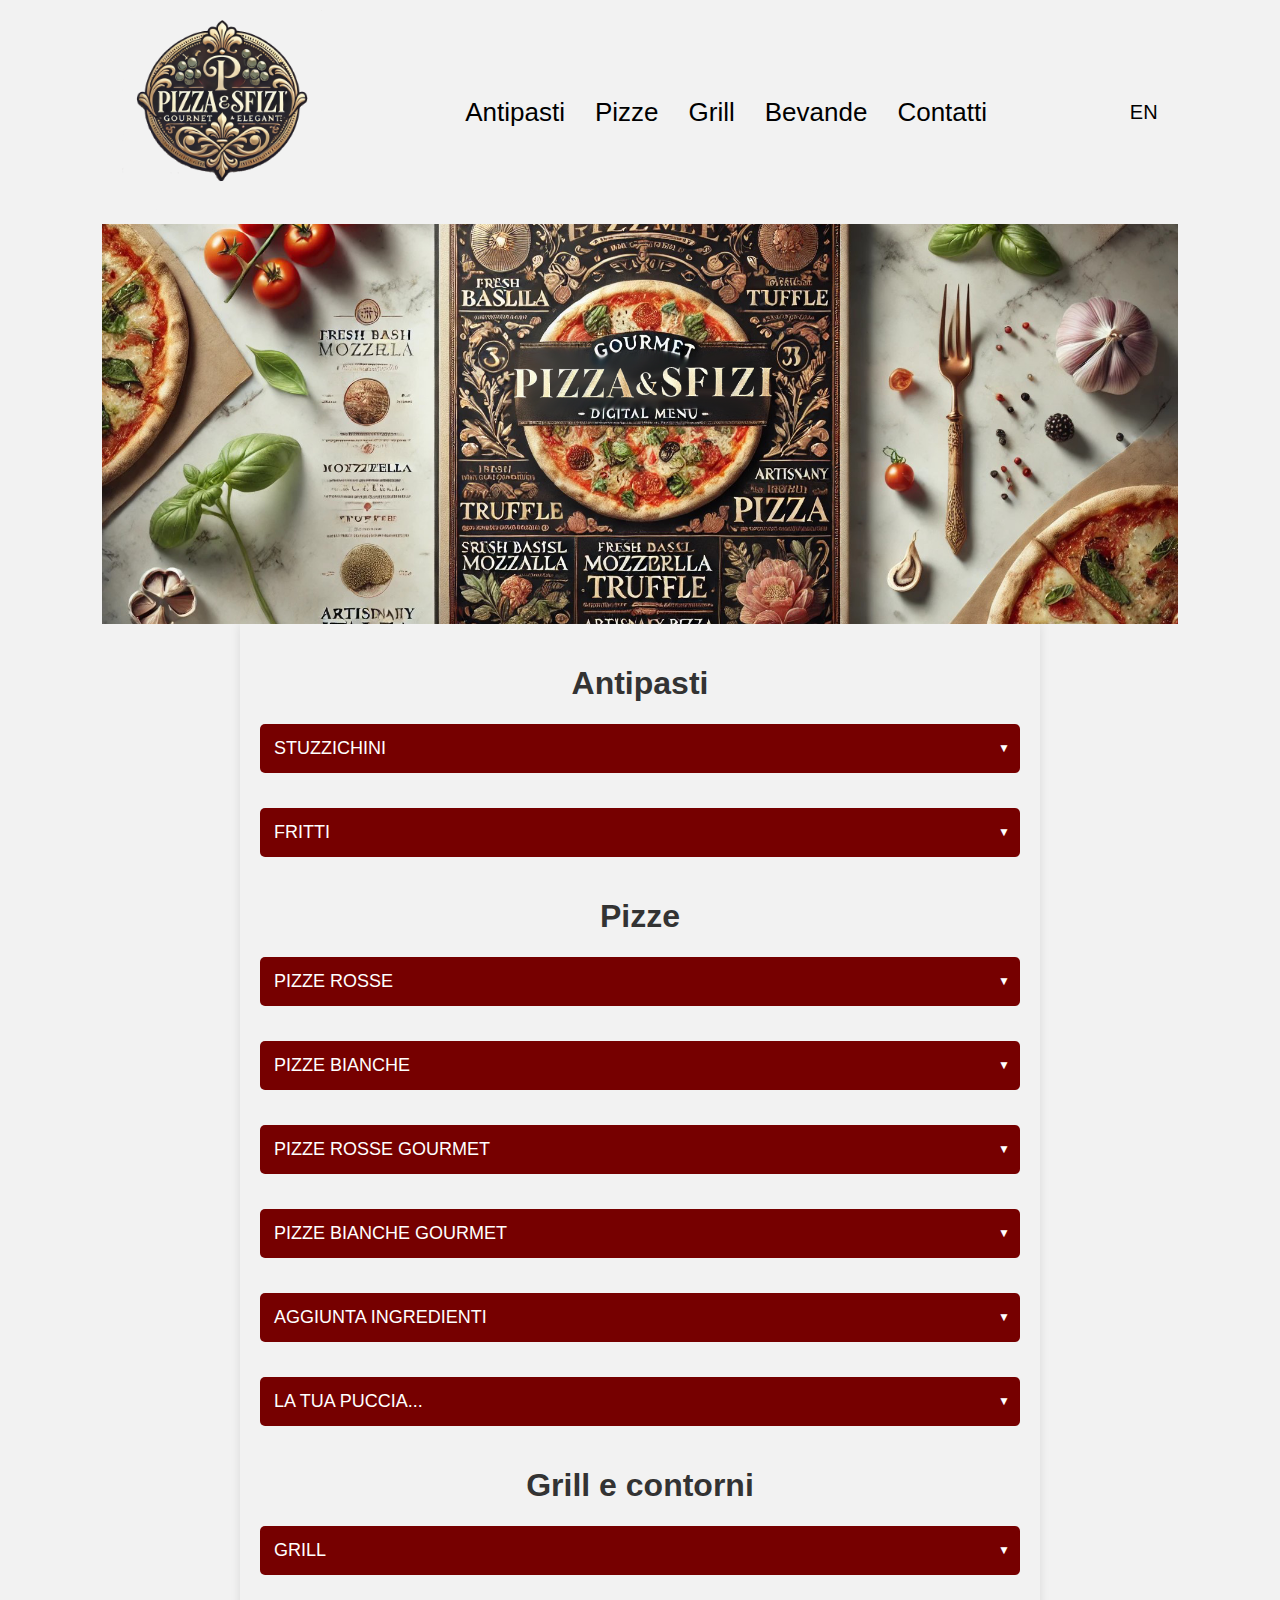
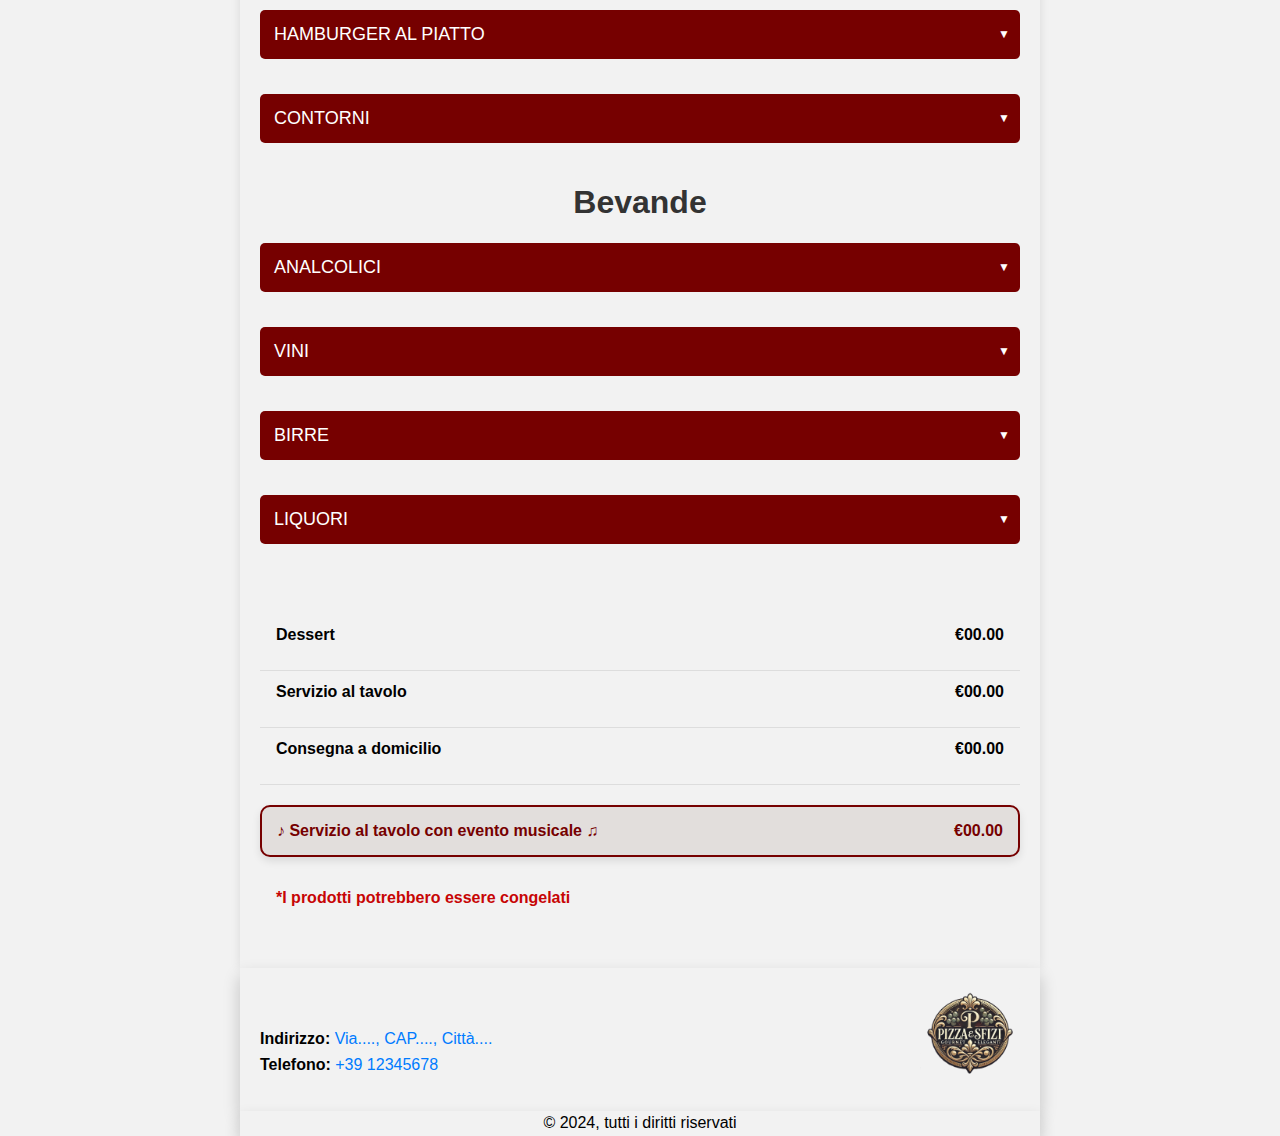
<file: index.html>
<!DOCTYPE html>
<html lang="it">

<head>
    <meta charset="UTF-8">
    <meta name="viewport" content="width=device-width, initial-scale=1.0">
    <title>Pizza & Sfizi</title>
    <link rel="stylesheet" href="./index.css">
    <script defer src="./javacript.js"></script>
    <link rel="stylesheet" href="https://cdnjs.cloudflare.com/ajax/libs/font-awesome/5.15.4/css/all.min.css">
</head>

<body>

    <header>
        <nav class="navbar">
            <div class="logo">
                <a href="./index.html"><img src="./Pizza e Sfizi logo.png" alt="Logo"></a>
            </div>
            <ul class="menu" id="menu">
                <li><a href="#antipasti">Antipasti</a></li>
                <li><a href="#pizza">Pizze</a></li>
                <li><a href="#grill">Grill</a></li>
                <li><a href="#bevande">Bevande</a></li>
                <li><a href="#info">Contatti</a></li>
            </ul>
            <div class="language">
                <a href="./indexen.html">EN</a>
            </div>
            <div class="hamburger">
                <span></span>
                <span></span>
                <span></span>
            </div>
        </nav>
    </header>

    <div class="cover-container">
        <div class="cover-overlay"></div>
        <div class="cover-text"></div>
    </div>

    <main id="menuDigitale"></main>

    
    <div>
        <a href="#" class="back-to-top">
            <svg xmlns="http://www.w3.org/2000/svg" width="16" height="16" fill="currentColor" 
    class="bi bi-arrow-up-circle" viewBox="0 0 16 16">
    <path fill-rule="evenodd" 
        d="M8 0a8 8 0 1 1 0 16A8 8 0 0 1 8 0zm0 1.5a6.5 6.5 0 1 0 0 13 6.5 6.5 0 0 0 0-13z"/>
    <path fill-rule="evenodd" 
        d="M8 11.5a.5.5 0 0 1-.5-.5V5.707l-2.646 2.647a.5.5 0 0 1-.708-.708l3.5-3.5a.5.5 0 0 1 .708 0l3.5 3.5a.5.5 0 1 1-.708.708L8.5 5.707V11a.5.5 0 0 1-.5.5z"/>
</svg>
        </a>
    </div>

    
    <footer class="footer">
        <div class="footer-left">
            <p>
                <strong>Indirizzo:</strong>
                <a href="https://" target="_blank">Via...., CAP...., Città....</a>
                <br>
                <strong>Telefono:</strong> <a href="tel:+3912345678">+39 12345678</a>
                <br>
            </p>
        </div>
        <div class="footer-right">
            <a href="#" id="footer-logo">
                <img src="./Pizza e Sfizi logo.png" alt="Logo Azienda" class="logo">
            </a>
        </div>
    </footer>

    
    <div class="merito" id="info">
        <p>&copy; 2024, tutti i diritti riservati</p>
    </div>

    <script>
        
        const footerLogo = document.getElementById('footer-logo');

        if (footerLogo) {
            footerLogo.addEventListener('click', function(e) {
                e.preventDefault(); 
                window.scrollTo({ top: 0, behavior: 'smooth' }); 
            });
        }
    </script>

</body>

</html>
</file>
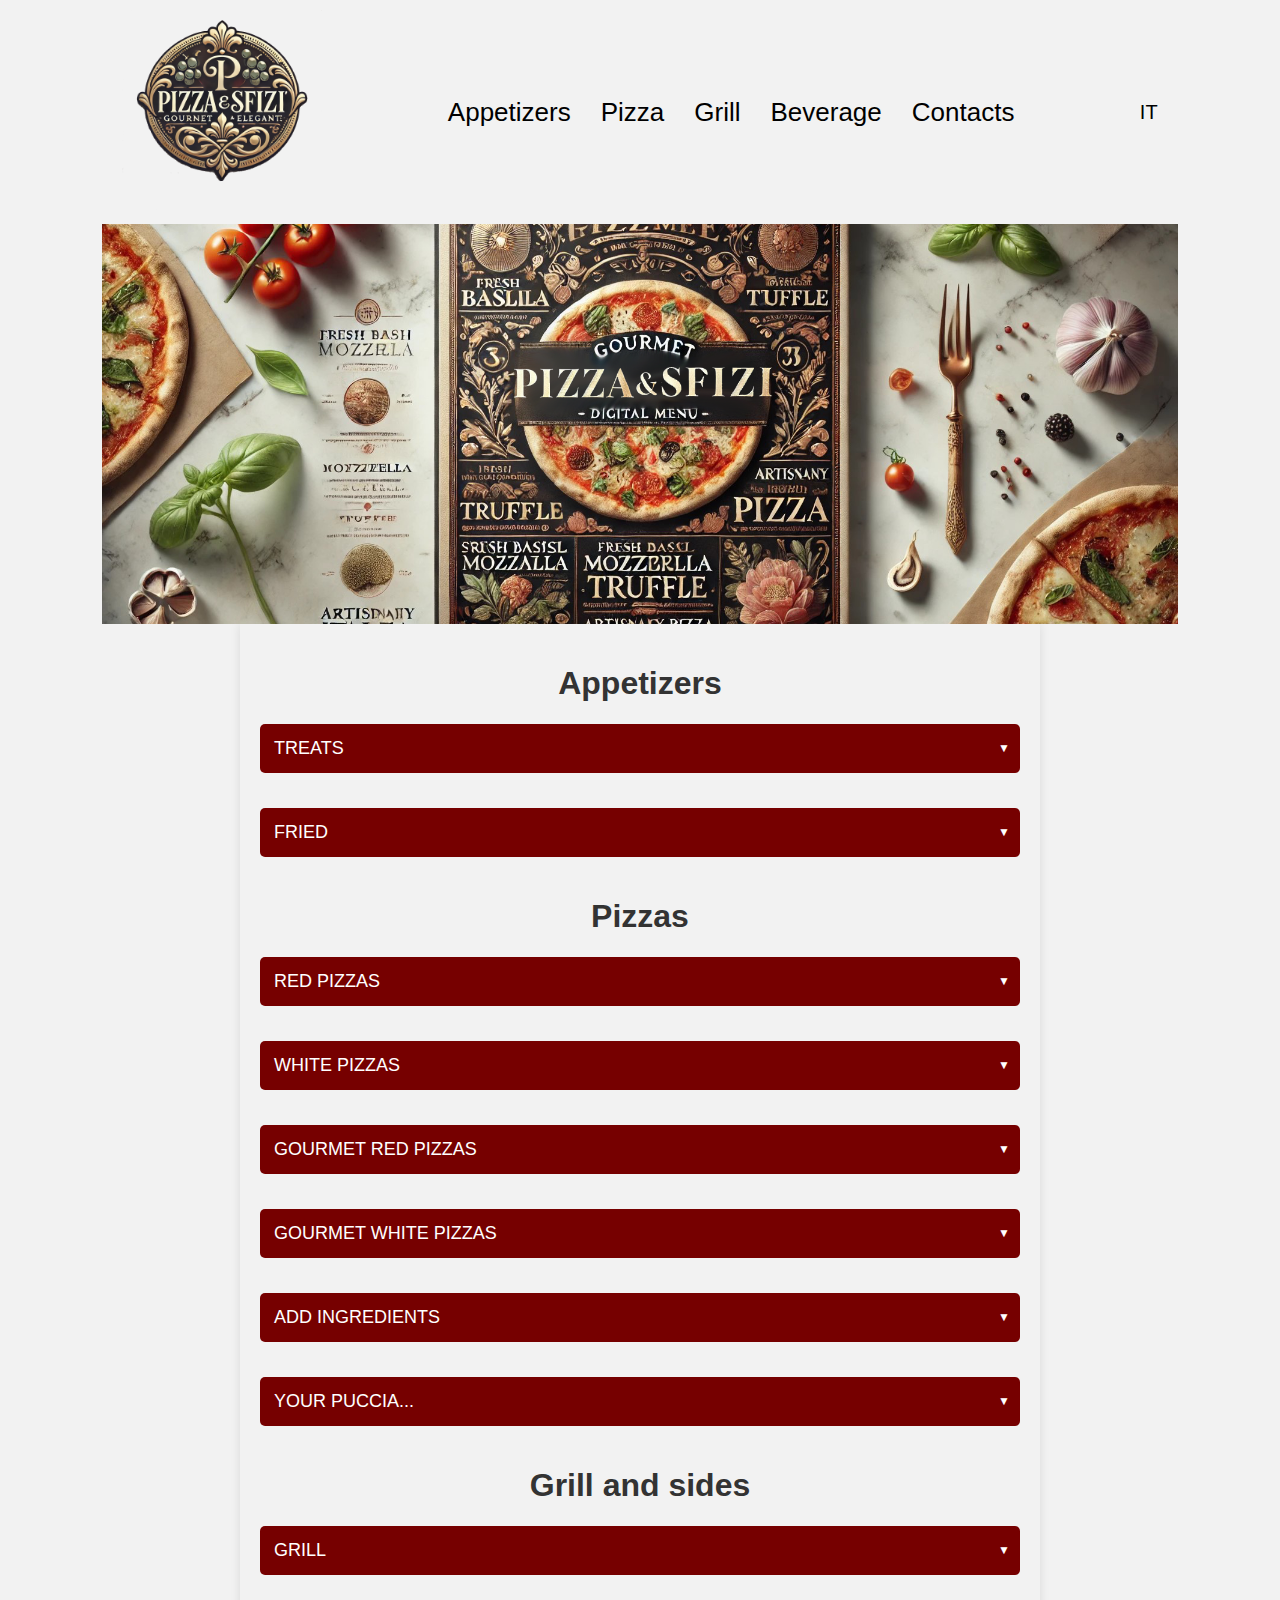
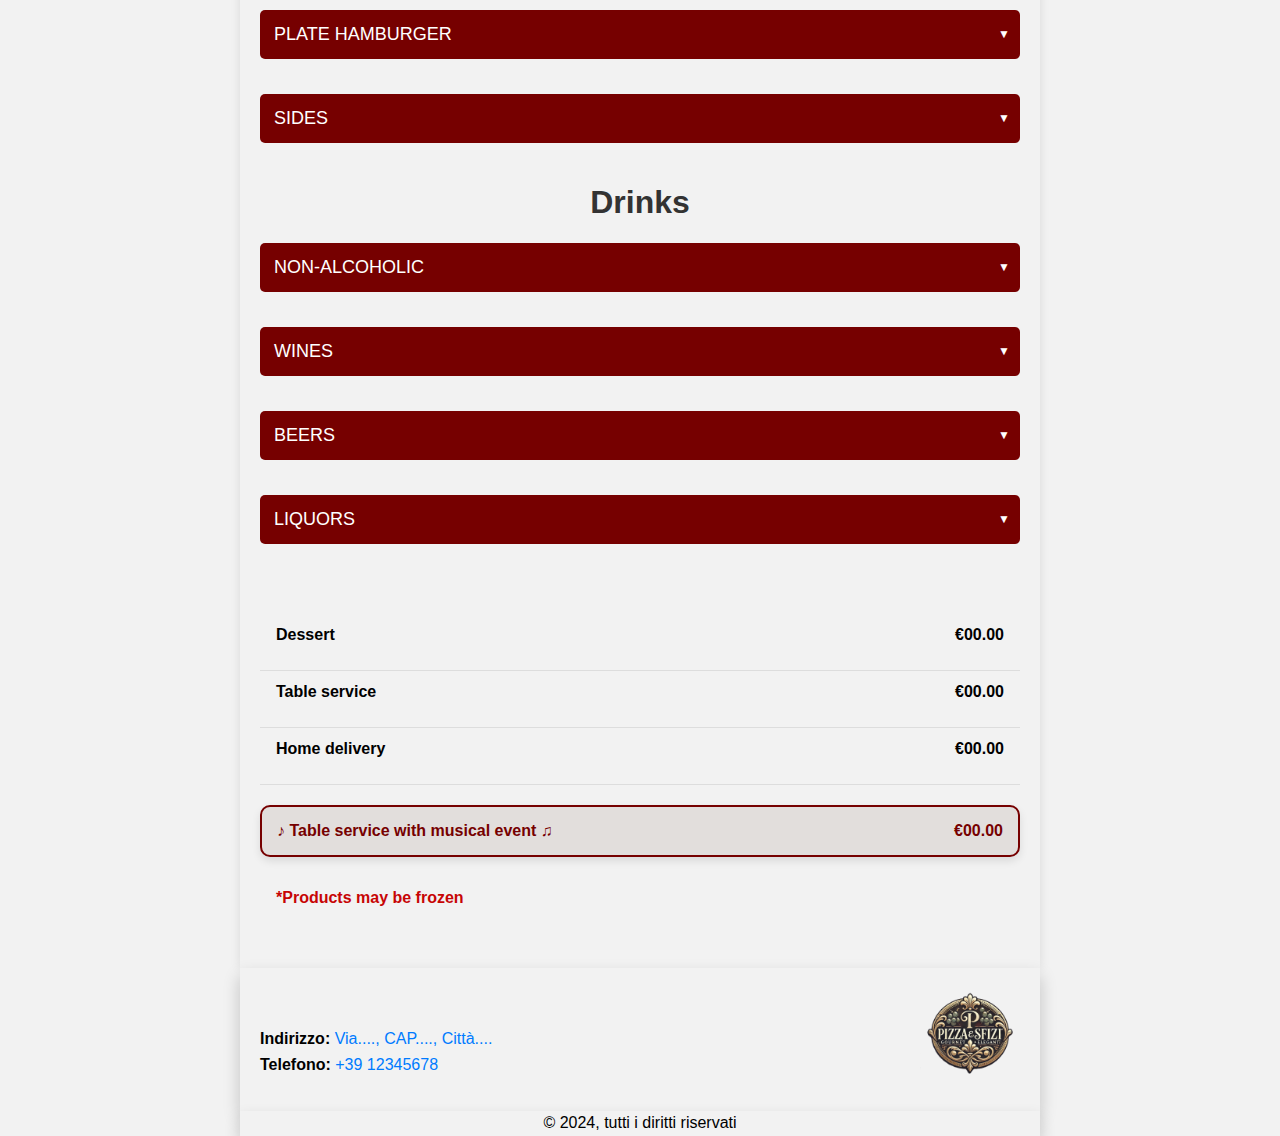
<file: indexen.html>
<!DOCTYPE html>
<html lang="en">

<head>
    <meta charset="UTF-8">
    <meta name="viewport" content="width=device-width, initial-scale=1.0">
    <title>Pizza & Sfizi </title>
    <link rel="stylesheet" href="./index.css">
    <script defer src="./indexen.js"></script>
    <link rel="stylesheet" href="https://cdnjs.cloudflare.com/ajax/libs/font-awesome/5.15.4/css/all.min.css">



</head>

<body>

    <header>

        <nav class="navbar">
            <div class="logo">
                <a href="./indexen.html"><img src="./Pizza e Sfizi logo.png" alt="Logo"></a>
            </div>
            <ul class="menu" id="menu">
                <li><a href="#antipasti">Appetizers</a></li>
                <li><a href="#pizza">Pizza</a></li>
                <li><a href="#grill">Grill</a></li>
                <li><a href="#bevande">Beverage</a></li>
                <li><a href="#info">Contacts</a></li>
            </ul>
            <div class="language">
                <a href="./index.html">IT</a>
            </div>
            <div class="hamburger">
                <span></span>
                <span></span>
                <span></span>
            </div>
        </nav>

    </header>


    <main id="menuDigitale">

        <div class="cover-container">
            <div class="cover-overlay"></div>
            
        </div>

        <div class="menu-container">
            <h1 id="antipasti">Appetizers</h1>

            <div class="dropdown">
                <button class="dropbtn">TREATS</button>
                <div class="dropdown-content">

                    <div class="menu-item">
                        <div class="item-header">
                            <span>CHEESE BOARD</span>
                            <span>€00.00</span>
                        </div>
                        <p class="ingredients"></p>
                    </div>
                    <div class="menu-item">
                        <div class="item-header">
                            <span>BEEF CARPACCIO</span>
                            <span>€00.00</span>
                        </div>
                        <p class="ingredients"></p>
                    </div>
                    
                    <div class="menu-item">
                        <div class="item-header">
                            <span>BEEF TARTARE</span>
                            <span>€00.00</span>
                        </div>
                        <p class="ingredients"></p>
                    </div>
    
                </div>
            </div>
    
            <div class="dropdown">
                <button class="dropbtn">FRIED</button>
                <div class="dropdown-content">
    
                    <div class="menu-item">
                        <div class="item-header">
                            <span>FRIED POTATOES*</span>
                            <span>€00.00</span>
                        </div>
                        <p class="ingredients"></p>
                    </div>
    
                    <div class="menu-item">
                        <div class="item-header">
                            <span>SWEET POTATO*</span>
                            <span>€00.00</span>
                        </div>
                        <p class="ingredients"></p>
                    </div>
    
                    <div class="menu-item">
                        <div class="item-header">
                            <span>ONION RINGS*</span>
                            <span>€00.00</span>
                        </div>
                        <p class="ingredients"></p>
                    </div>
    
                    <div class="menu-item">
                        <div class="item-header">
                            <span>MEATBALLS</span>
                            <span>€00.00</span>
                        </div>
                        <p class="ingredients"></p>
                    </div>
    
                    <div class="menu-item">
                        <div class="item-header">
                            <span>JALAPEÑO</span>
                            <span>€00.00</span>
                        </div>
                        <p class="ingredients"></p>
                    </div>
    
                </div>
            </div>
    
            <!--PIZZAS-->
    
            <h1 id="pizza">Pizzas</h1>
    
            <div class="dropdown">
                <button class="dropbtn">RED PIZZAS</button>
                <div class="dropdown-content">
    
                    <div class="menu-item">
                        <div class="item-header">
                            <span>MARINARA</span>
                            <span>€00.00</span>
                        </div>
                        <p class="ingredients">TOMATO, GARLIC, OREGANO, EVO OIL</p>
                    </div>
                    <div class="menu-item">
                        <div class="item-header">
                            <span>CICCIO</span>
                            <span>€00.00</span>
                        </div>
                        <p class="ingredients">SALT, OREGANO, EVO OIL</p>
                    </div>
                    <div class="menu-item">
                        <div class="item-header">
                            <span>MARGHERITA</span>
                            <span>€00.00</span>
                        </div>
                        <p class="ingredients">TOMATO, MOZZARELLA, EVO OIL</p>
                    </div>
                    <div class="menu-item">
                        <div class="item-header">
                            <span>NAPOLI</span>
                            <span>€00.00</span>
                        </div>
                        <p class="ingredients">TOMATO, MOZZARELLA, ANCHOVIES, OREGANO, EVO OIL</p>
                    </div>
                    <div class="menu-item">
                        <div class="item-header">
                            <span>DIAVOLA</span>
                            <span>€00.00</span>
                        </div>
                        <p class="ingredients">TOMATO, MOZZARELLA, SPICY SALAMI</p>
                    </div>
                    <div class="menu-item">
                        <div class="item-header">
                            <span>WÜRSTEL</span>
                            <span>€00.00</span>
                        </div>
                        <p class="ingredients">TOMATO, MOZZARELLA, WÜRSTEL</p>
                    </div>
    
                    <div class="menu-item">
                        <div class="item-header">
                            <span>COOKED</span>
                            <span>€00.00</span>
                        </div>
                        <p class="ingredients">TOMATO, MOZZARELLA, COOKED HAM</p>
                    </div>
    
                    <div class="menu-item">
                        <div class="item-header">
                            <span>TUNA AND ONION</span>
                            <span>€00.00</span>
                        </div>
                        <p class="ingredients">TOMATO, MOZZARELLA, TUNA, ONION</p>
                    </div>
    
                    <div class="menu-item">
                        <div class="item-header">
                            <span>FOUR SEASONS</span>
                            <span>€00.00</span>
                        </div>
                        <p class="ingredients">TOMATO, MOZZARELLA, COOKED HAM, MUSHROOMS, ARTICHOKES</p>
                    </div>
    
                    <div class="menu-item">
                        <div class="item-header">
                            <span>CAPRICCIOSA</span>
                            <span>€00.00</span>
                        </div>
                        <p class="ingredients">TOMATO, MOZZARELLA, COOKED HAM, MUSHROOMS, OLIVES</p>
                    </div>
    
                    <div class="menu-item">
                        <div class="item-header">
                            <span>SAN DANIELE</span>
                            <span>€00.00</span>
                        </div>
                        <p class="ingredients">TOMATO, MOZZARELLA, RAW HAM</p>
                    </div>
    
                    <div class="menu-item">
                        <div class="item-header">
                            <span>VEGETABLES</span>
                            <span>€8.00</span>
                        </div>
                        <p class="ingredients">TOMATO, MOZZARELLA, EGGPLANT, ZUCCHINI, PEPPERS, EVO OIL</p>
                    </div>
    
                </div>
            </div>
    
            <div class="dropdown">
                <button class="dropbtn">WHITE PIZZAS</button>
                <div class="dropdown-content">
    
                    <div class="menu-item">
                        <div class="item-header">
                            <span>CAPRESE</span>
                            <span>€00.00</span>
                        </div>
                        <p class="ingredients">MOZZARELLA, CHERRY TOMATOES, OREGANO, EVO OIL</p>
                    </div>
    
                    <div class="menu-item">
                        <div class="item-header">
                            <span>LEMON</span>
                            <span>€00.00</span>
                        </div>
                        <p class="ingredients">MOZZARELLA, COOKED HAM, SALAD, LEMON, EVO OIL</p>
                    </div>
    
                    <div class="menu-item">
                        <div class="item-header">
                            <span>SHRIMP AND ZUCCHINI</span>
                            <span>€00.00</span>
                        </div>
                        <p class="ingredients">MOZZARELLA, SHRIMP*, ZUCCHINI, BREADCRUMBS, EVO OIL</p>
                    </div>
    
                    <div class="menu-item">
                        <div class="item-header">
                            <span>FRESH SAUSAGE</span>
                            <span>€00.00</span>
                        </div>
                        <p class="ingredients">MOZZARELLA, FRESH SAUSAGE, ARUGULA, GRANA, EVO OIL</p>
                    </div>
    
                    <div class="menu-item">
                        <div class="item-header">
                            <span>SMOKED</span>
                            <span>€00.00</span>
                        </div>
                        <p class="ingredients">MOZZARELLA, SPECK, SMOKED SCAMORZA, EVO OIL</p>
                    </div>
    
                    <div class="menu-item">
                        <div class="item-header">
                            <span>SMOKED SALMON</span>
                            <span>€00.00</span>
                        </div>
                        <p class="ingredients">MOZZARELLA, SALMON, CREAM, EVO OIL</p>
                    </div>
    
                    <div class="menu-item">
                        <div class="item-header">
                            <span>FOUR CHEESES</span>
                            <span>€00.00</span>
                        </div>
                        <p class="ingredients">MOZZARELLA, FONTINA, EMMENTAL, GORGONZOLA, EVO OIL</p>
                    </div>
    
                    <div class="menu-item">
                        <div class="item-header">
                            <span>CRUDAIOLA</span>
                            <span>€00.00</span>
                        </div>
                        <p class="ingredients">MOZZARELLA, CHERRY TOMATOES, ARUGULA, GRANA, EVO OIL</p>
                    </div>
    
                    <div class="menu-item">
                        <div class="item-header">
                            <span>CAPOCOLLO</span>
                            <span>€00.00</span>
                        </div>
                        <p class="ingredients">MOZZARELLA, CAPOCOLLO, YELLOW CHERRY TOMATO, BUFALA, EVO OIL</p>
                    </div>
    
                </div>
            </div>
    
            <!--GOURMET RED PIZZAS-->
    
            <div class="dropdown">
                <button class="dropbtn">GOURMET RED PIZZAS</button>
                <div class="dropdown-content">
    
                    <div class="menu-item">
                        <div class="item-header">
                            <span>THE BELEON</span>
                            <span>€ 00.00</span>
                        </div>
                        <p class="ingredients">TOMATO, MOZZARELLA, YELLOW CHERRY TOMATO, BURRATINA</p>
                    </div>
    
                    <div class="menu-item">
                        <div class="item-header">
                            <span>TOKKY</span>
                            <span>€ 00.00</span>
                        </div>
                        <p class="ingredients">TOMATO, MOZZARELLA, GORGONZOLA</p>
                    </div>
    
                    <div class="menu-item">
                        <div class="item-header">
                            <span>CALABRESE</span>
                            <span>€ 00.00</span>
                        </div>
                        <p class="ingredients">TOMATO, SPICY SAUSAGE, 'NDUJA CREAM, DRIED TOMATO</p>
                    </div>
    
                </div>
            </div>
    
            <!--GOURMET WHITE PIZZAS-->
            <div class="dropdown">
                <button class="dropbtn">GOURMET WHITE PIZZAS</button>
                <div class="dropdown-content">
    
                    <div class="menu-item">
                        <div class="item-header">
                            <span>FRAY</span>
                            <span>€ 00.00</span>
                        </div>
                        <p class="ingredients">MOZZARELLA, CAPOCOLLO, DRIED TOMATO AND BURRATINA</p>
                    </div>
    
                    <div class="menu-item">
                        <div class="item-header">
                            <span>PINO</span>
                            <span>€ 00.00</span>
                        </div>
                        <p class="ingredients">MOZZARELLA, PORCINI MUSHROOMS, STRACCIATELLA AND WALNUTS</p>
                    </div>
    
                    <div class="menu-item">
                        <div class="item-header">
                            <span>NAUMA</span>
                            <span>€ 00.00</span>
                        </div>
                        <p class="ingredients">MOZZARELLA, PEPPERS, FRESH SAUSAGE, CHERRY TOMATOES</p>
                    </div>
    
                    <div class="menu-item">
                        <div class="item-header">
                            <span>CHEESE AND ZUCCHINI</span>
                            <span>€ 00.00</span>
                        </div>
                        <p class="ingredients">MOZZARELLA, MARINATED ZUCCHINI, CHEESE FLAKES</p>
                    </div>
    
                    <div class="menu-item">
                        <div class="item-header">
                            <span>ARRICCIA</span>
                            <span>€ 00.00</span>
                        </div>
                        <p class="ingredients">BUFFALO MOZZARELLA, ARRICCIA PORCHETTA, BUFALA</p>
                    </div>
    
                    <div class="menu-item">
                        <div class="item-header">
                            <span>CHEESE AND PEPPER</span>
                            <span>€ 00.00</span>
                        </div>
                        <p class="ingredients">MOZZARELLA, GUANCIALE, CREAM OF CHEESE AND PEPPER</p>
                    </div>
                </div>
            </div>
    
            <div class="dropdown">
                <button class="dropbtn">ADD INGREDIENTS</button>
                <div class="dropdown-content">
    
                    <div class="menu-item">
                        <div class="item-header">
                            <span>ADDITIONS</span>
                            <span>€00.00</span>
                        </div>
                        <p class="ingredients"></p>
                    </div>
    
                    <div class="menu-item">
                        <div class="item-header">
                            <span>BUFALA</span>
                            <span>€00.00</span>
                        </div>
                        <p class="ingredients"></p>
                    </div>
    
                    <div class="menu-item">
                        <div class="item-header">
                            <span>LACTOSE-FREE MOZZARELLA</span>
                            <span>€00.00</span>
                        </div>
                        <p class="ingredients"></p>
                    </div>
    
                </div>
            </div>
    
            <div class="dropdown">
                <button class="dropbtn">YOUR PUCCIA...</button>
                <div class="dropdown-content">
                    <div class="menu-item">
                        <div class="item-header">
                            <span>PUCCIA WITH COLD CUTS</span>
                            <span>€00.00</span>
                        </div>
                        <p class="ingredients"></p>
                    </div>
                    <div class="menu-item">
                        <div class="item-header">
                            <span>PUCCIA WITH MEAT</span>
                            <span>€00.00</span>
                        </div>
                        <p class="ingredients"></p>
                    </div>
                    
    
                    <h2 class="sottotitoli">ADDITIONS</h2>
    
                    <div class="menu-item">
                        <div class="item-header">
                            <span>DOUGH WITH GLUTEN-FREE FLOUR</span>
                            <span>€00.00</span>
                        </div>
                        <p class="ingredients"></p>
                    </div>
    
                </div>
            </div>
     
                    
            <!--GRILL-->
    
            <h1 id="grill">Grill and sides</h1>
    
            <div class="dropdown">
                <button class="dropbtn">GRILL</button>
                <div class="dropdown-content">
    
                    <div class="menu-item">
                        <div class="item-header">
                            <span>BEEF STEAK</span>
                            <span>PER KG. &nbsp; €00.00</span>
                        </div>
                        <p class="ingredients"></p>
                    </div>
    
                    <div class="menu-item">
                        <div class="item-header">
                            <span>BEEF TAGLIATA WITH ARUGULA</span>
                            <span style="margin-left: 150px;">250GR &nbsp; €00.00</span> 
                        </div>
                        <p class="ingredients"></p>
                    </div>
    
                    <div class="menu-item">
                        <div class="item-header">
                            <span>BEEF TAGLIATA WITH CHERRY TOMATOES</span>
                            <span style="margin-left: 150px;">250GR &nbsp; €00.00</span>
                        </div>
                        <p class="ingredients"></p>
                    </div>
    
                    <div class="menu-item">
                        <div class="item-header">
                            <span>BEEF TAGLIATA</span>
                            <span style="margin-left: 190px;">250GR &nbsp; €00.00</span>
                        </div>
                        <p class="ingredients"></p>
                    </div>
    
                    <div class="menu-item">
                        <div class="item-header">
                            <span>CHICKEN TAGLIATA</span>
                            <span style="margin-left: 190px;">250GR &nbsp; €00.00</span>
                        </div>
                        <p class="ingredients"></p>
                    </div>
    
                </div>
            </div>
    
            <!--HAMBURGER-->
    
            <div class="dropdown">
                <button class="dropbtn">PLATE HAMBURGER</button>
                <div class="dropdown-content">
    
                    <div class="menu-item">
                        <div class="item-header">
                            <span>HAMBURGER* Avo Supreme</span>
                            <span>200GR &nbsp; €00.00</span>
                        </div>
                        <p class="ingredients">Beef hamburger, ripe avocado, goat cheese,</p>
                    </div>
    
                    <div class="menu-item">
                        <div class="item-header">
                            <span>HAMBURGER* Cheese Explosion</span>
                            <span>200GR &nbsp; €00.00</span>
                        </div>
                        <p class="ingredients">Beef hamburger, triple cheese</p>
                    </div>
                </div>
            </div>
    
            <!--SIDES-->
    
            <div class="dropdown">
                <button class="dropbtn">SIDES</button>
                <div class="dropdown-content">
    
                    <div class="menu-item">
                        <div class="item-header">
                            <span>GRILLED VEGETABLES</span>
                            <span>€00.00</span>
                        </div>
                        <p class="ingredients"></p>
                    </div>
    
                    <div class="menu-item">
                        <div class="item-header">
                            <span>BIG SALAD</span>
                            <span>€00.00</span>
                        </div>
                        <p class="ingredients"></p>
                    </div>
    
                    <div class="menu-item">
                        <div class="item-header">
                            <span>SEA SALAD*</span>
                            <span>€00.00</span>
                        </div>
                        <p class="ingredients"></p>
                    </div>
    
                </div>
            </div>
    
            <!-- DRINKS -->
    
            <h1 id="bevande">Drinks</h1>
    
            <div class="dropdown">
                <button class="dropbtn">NON-ALCOHOLIC</button>
                <div class="dropdown-content">
    
                    <div class="menu-item">
                        <div class="item-header">
                            <span>NATURAL / SPARKLING WATER</span>
                            <span>50CL &nbsp; €00.00</span>
                        </div>
                        <p class="ingredients"></p>
                    </div>
    
                    <div class="menu-item">
                        <div class="item-header">
                            <span>NATURAL / SPARKLING WATER</span>
                            <span>1L &nbsp; €00.00</span>
                        </div>
                        <p class="ingredients"></p>
                    </div>
    
                    <div class="menu-item">
                        <div class="item-header">
                            <span>FANTA CAN</span>
                            <span>33CL &nbsp; €00.00</span>
                        </div>
                        <p class="ingredients"></p>
                    </div>
    
                    <div class="menu-item">
                        <div class="item-header">
                            <span>COCA-COLA CAN</span>
                            <span>33CL &nbsp; €2.50</span>
                        </div>
                        <p class="ingredients"></p>
                    </div>
    
                    <div class="menu-item">
                        <div class="item-header">
                            <span>COCA-COLA ZERO CAN</span>
                            <span>33CL &nbsp; €00.00</span>
                        </div>
                        <p class="ingredients"></p>
                    </div>
    
                    <div class="menu-item">
                        <div class="item-header">
                            <span>BOTTLED APERITIFS</span>
                            <span>€00.00</span>
                        </div>
                        <p class="ingredients"></p>
                    </div>
    
                    <div class="menu-item">
                        <div class="item-header">
                            <span>REDBULL</span>
                            <span>€00.00</span>
                        </div>
                        <p class="ingredients"></p>
                    </div>
    
                    <div class="menu-item">
                        <div class="item-header">
                            <span>PEACH TEA</span>
                            <span>€00.00</span>
                        </div>
                        <p class="ingredients"></p>
                    </div>
    
                    <div class="menu-item">
                        <div class="item-header">
                            <span>LEMON TEA</span>
                            <span>€00.00</span>
                        </div>
                        <p class="ingredients"></p>
                    </div>
    
                    <div class="menu-item">
                        <div class="item-header">
                            <span>FRUIT JUICES</span>
                            <span>25CL &nbsp; €00.00</span>
                        </div>
                        <p class="ingredients"></p>
                    </div>
    
                    <div class="menu-item">
                        <div class="item-header">
                            <span>NON-ALCOHOLIC COCKTAIL</span>
                            <span>€00.00</span>
                        </div>
                        <p class="ingredients"></p>
                    </div>
    
                </div>
            </div>
    
            <div class="dropdown">
                <button class="dropbtn">WINES</button>
                <div class="dropdown-content">
    
                    <h1 class="sottotitoli"> CELLAR  <br> </h1>
                    <p style="text-align: center; color: var(--rosso); font-style: italic;">(RED - WHITE - ROSÉ)</p>
                    <h2 class="sottotitoli">RED WINES</h2>
    
                    <div class="menu-item">
                        <div class="item-header">
                            <span>PRIMITIVO</span>
                            <span>
                                <i class="fas">&#xf5ce;</i> €00.00 &nbsp;
                                <i class='fas fa-wine-bottle' style='font-size:24px; transform: rotate(315deg);'></i>
                                €00.00
                            </span>
                        </div>
                        <p class="ingredients"></p>
                    </div>
    
                    <div class="menu-item">
                        <div class="item-header">
                            <span>NEGROAMARO</span>
                            <span>
                                <i class="fas">&#xf5ce;</i> €00.00 &nbsp;
                                <i class='fas fa-wine-bottle' style='font-size:24px; transform: rotate(315deg);'></i>
                                €00.00
                            </span>
                        </div>
                        <p class="ingredients"></p>
                    </div>
    
                    <h2 class="sottotitoli">WHITE WINES</h2>
    
                    <div class="menu-item">
                        <div class="item-header">
                            <span>VERMENTINO</span>
                            <span>
                                <i class="fas">&#xf5ce;</i> €00.00 &nbsp;
                                <i class='fas fa-wine-bottle' style='font-size:24px; transform: rotate(315deg);'></i>
                                €00.00
                            </span>
                        </div>
                        <p class="ingredients"></p>
                    </div>
    
                    <div class="menu-item">
                        <div class="item-header">
                            <span>CHARDONNAY</span>
                            <span>
                                <i class="fas">&#xf5ce;</i> €00.00 &nbsp;
                                <i class='fas fa-wine-bottle' style='font-size:24px; transform: rotate(315deg);'></i>
                                €00.00
                            </span>
                        </div>
                        <p class="ingredients"></p>
                    </div>
    
                    <h2 class="sottotitoli">ROSÉ WINES</h2>
    
                    <div class="menu-item">
                        <div class="item-header">
                            <span>BARDOLINO</span>
                            <span>
                                <i class="fas">&#xf5ce;</i> €00.00 &nbsp;
                                <i class='fas fa-wine-bottle' style='font-size:24px; transform: rotate(315deg);'></i>
                                €00.00
                            </span>
                        </div>
                        <p class="ingredients"></p>
                    </div>
    
                    <div class="menu-item">
                        <div class="item-header">
                            <span>TAVEL</span>
                            <span>
                                <i class='fas fa-wine-bottle' style='font-size:24px; transform: rotate(315deg);'></i>
                                €00.00
                            </span>
                        </div>
                        <p class="ingredients"></p>
                    </div>
    
                    <h2 class="sottotitoli">SWEET WINE</h2>
    
                    <div class="menu-item">
                        <div class="item-header">
                            <span>MOSCATO</span>
                            <span>
                                <i class='fas fa-wine-bottle' style='font-size:24px; transform: rotate(315deg);'></i>
                                €00.00
                            </span>
                        </div>
                        <p class="ingredients"></p>
                    </div>
    
                    <h2 class="sottotitoli">SPARKLING</h2>
    
                    <div class="menu-item">
                        <div class="item-header">
                            <span>PROSECCO</span>
                            <span>
                                <i class="fas">&#xf5ce;</i> €00.00 &nbsp;
                                <i class='fas fa-wine-bottle' style='font-size:24px; transform: rotate(315deg);'></i>
                                €00.00
                            </span>
                        </div>
                        <p class="ingredients"></p>
                    </div>
    
                    <div class="menu-item">
                        <div class="item-header">
                            <span>SWEET SPARKLING</span>
                            <span>
                                <i class="fas">&#xf5ce;</i> €00.00 &nbsp;
                                <i class='fas fa-wine-bottle' style='font-size:24px; transform: rotate(315deg);'></i>
                                €00.00
                            </span>
                        </div>
                        <p class="ingredients"></p>
                    </div>
    
                </div>
            </div>
    
            <div class="dropdown">
                <button class="dropbtn">BEERS</button>
                <div class="dropdown-content">
    
                    <div class="menu-item">
                        <div class="item-header">
                            <span>NASTRO</span>
                            <span>33CL &nbsp; €00.00</span>
                        </div>
                        <p class="ingredients"></p>
                    </div>
    
                    <div class="menu-item">
                        <div class="item-header">
                            <span>HEINEKEN “0.0”</span>
                            <span>33CL &nbsp; €00.00</span>
                        </div>
                        <p class="ingredients"></p>
                    </div>
    
                    <div class="menu-item">
                        <div class="item-header">
                            <span>PERONI CHILL</span>
                            <span>33CL &nbsp; €00.00</span>
                        </div>
                        <p class="ingredients"></p>
                    </div>
    
                    <div class="menu-item">
                        <div class="item-header">
                            <span>ICHNUSA</span>
                            <span>50CL &nbsp; €00.00</span>
                        </div>
                        <p class="ingredients"></p>
                    </div>
    
                </div>
            </div>
    
            <div class="dropdown">
                <button class="dropbtn">LIQUORS</button>
                <div class="dropdown-content">
    
                    <div class="menu-item">
                        <div class="item-header">
                            <span>GRAPES</span>
                            <span>€00.00</span>
                        </div>
                        <p class="ingredients"></p>
                    </div>
    
                    <div class="menu-item">
                        <div class="item-header">
                            <span>BITTERS & LIQUORS</span>
                            <span>€00.00</span>
                        </div>
                        <p class="ingredients"></p>
                    </div>
    
                    <div class="menu-item">
                        <div class="item-header">
                            <span>WHISKEY</span>
                            <span>€00.00</span>
                        </div>
                        <p class="ingredients"></p>
                    </div>
    
                    <div class="menu-item">
                        <div class="item-header">
                            <span>ALCOHOLIC COCKTAIL</span>
                            <span>€00.00</span>
                        </div>
                        <p class="ingredients"></p>
                    </div>
    
                    <h2 class="sottotitoli">RUM</h2>
    
                    <div class="menu-item">
                        <div class="item-header">
                            <span>RON ZACAPA</span>
                            <span>€00.00</span>
                        </div>
                        <p class="ingredients"></p>
                    </div>
    
                    <div class="menu-item">
                        <div class="item-header">
                            <span>DIPLOMATICO</span>
                            <span>€00.00</span>
                        </div>
    
                        <p class="ingredients"></p>
                    </div>
                    <h2 class="sottotitoli">VODKA</h2>
    
                    <div class="menu-item">
                        <div class="item-header">
                            <span>CIROC</span>
                            <span>€00.00</span>
                        </div>
                        <p class="ingredients"></p>
                    </div>
    
                    <div class="menu-item">
                        <div class="item-header">
                            <span>BELVEDERE</span>
                            <span>€00.00</span>
                        </div>
                        <p class="ingredients"></p>
                    </div>
    
                </div>
                <div class="extra">
    
                    <div class="menu-item">
                        <div class="item-header">
                            <span>Dessert</span>
                            <span>€00.00</span>
                        </div>
                        <p class="ingredients"></p>
                    </div>
    
                    <div class="menu-item">
                        <div class="item-header">
                            <span>Table service</span>
                            <span>€00.00</span>
                        </div>
                        <p class="ingredients"></p>
                    </div>
    
                    <div class="menu-item">
                        <div class="item-header">
                            <span>Home delivery</span>
                            <span>€00.00</span>
                        </div>
                        <p class="ingredients"></p>
                    </div>
        
                    <div class="special-event">
                        <div class="item-header">
                            <span>♪ Table service with musical event ♫</span>
                            <span class="price">€00.00</span>
                        </div>
                    </div>
        
                    <div class="menu-item" style="color: #c70505;">
                        <div class="item-header">
                            <span>*Products may be frozen</span>
                        </div>
                        <p class="ingredients"></p>
                    </div>
            </div>
    
    </body>
    <!--FRECCIA TOP-->

    <div>
        <a href="#" class="back-to-top">
            <svg xmlns="http://www.w3.org/2000/svg" width="16" height="16" fill="currentColor" 
    class="bi bi-arrow-up-circle" viewBox="0 0 16 16">
    <path fill-rule="evenodd" 
        d="M8 0a8 8 0 1 1 0 16A8 8 0 0 1 8 0zm0 1.5a6.5 6.5 0 1 0 0 13 6.5 6.5 0 0 0 0-13z"/>
    <path fill-rule="evenodd" 
        d="M8 11.5a.5.5 0 0 1-.5-.5V5.707l-2.646 2.647a.5.5 0 0 1-.708-.708l3.5-3.5a.5.5 0 0 1 .708 0l3.5 3.5a.5.5 0 1 1-.708.708L8.5 5.707V11a.5.5 0 0 1-.5.5z"/>
</svg>

        </a>
    </div>

</main>
    
   <!--FOOTER-->
   <footer class="footer">
    <div class="footer-left">
        <p>
            <strong>Indirizzo:</strong>
            <a href="https://" target="_blank">Via...., CAP...., Città....</a>
            <br>
            <strong>Telefono:</strong> <a href="tel:+3912345678">+39 12345678</a>
            <br>
        </p>
    </div>
    <div class="footer-right">
        <a href="#" id="footer-logo">
            <img src="./Pizza e Sfizi logo.png" alt="Logo Azienda" class="logo">
        </a>
    </div>
</footer>


<div class="merito" id="info">
    <p>&copy; 2024, tutti i diritti riservati</p>
</div>

<script>
    // Seleziona il logo nel footer
    const footerLogo = document.getElementById('footer-logo');

    if (footerLogo) {
        footerLogo.addEventListener('click', function(e) {
            e.preventDefault(); 
            window.scrollTo({ top: 0, behavior: 'smooth' }); 
        });
    }
</script>

</body>

</html>
</file>
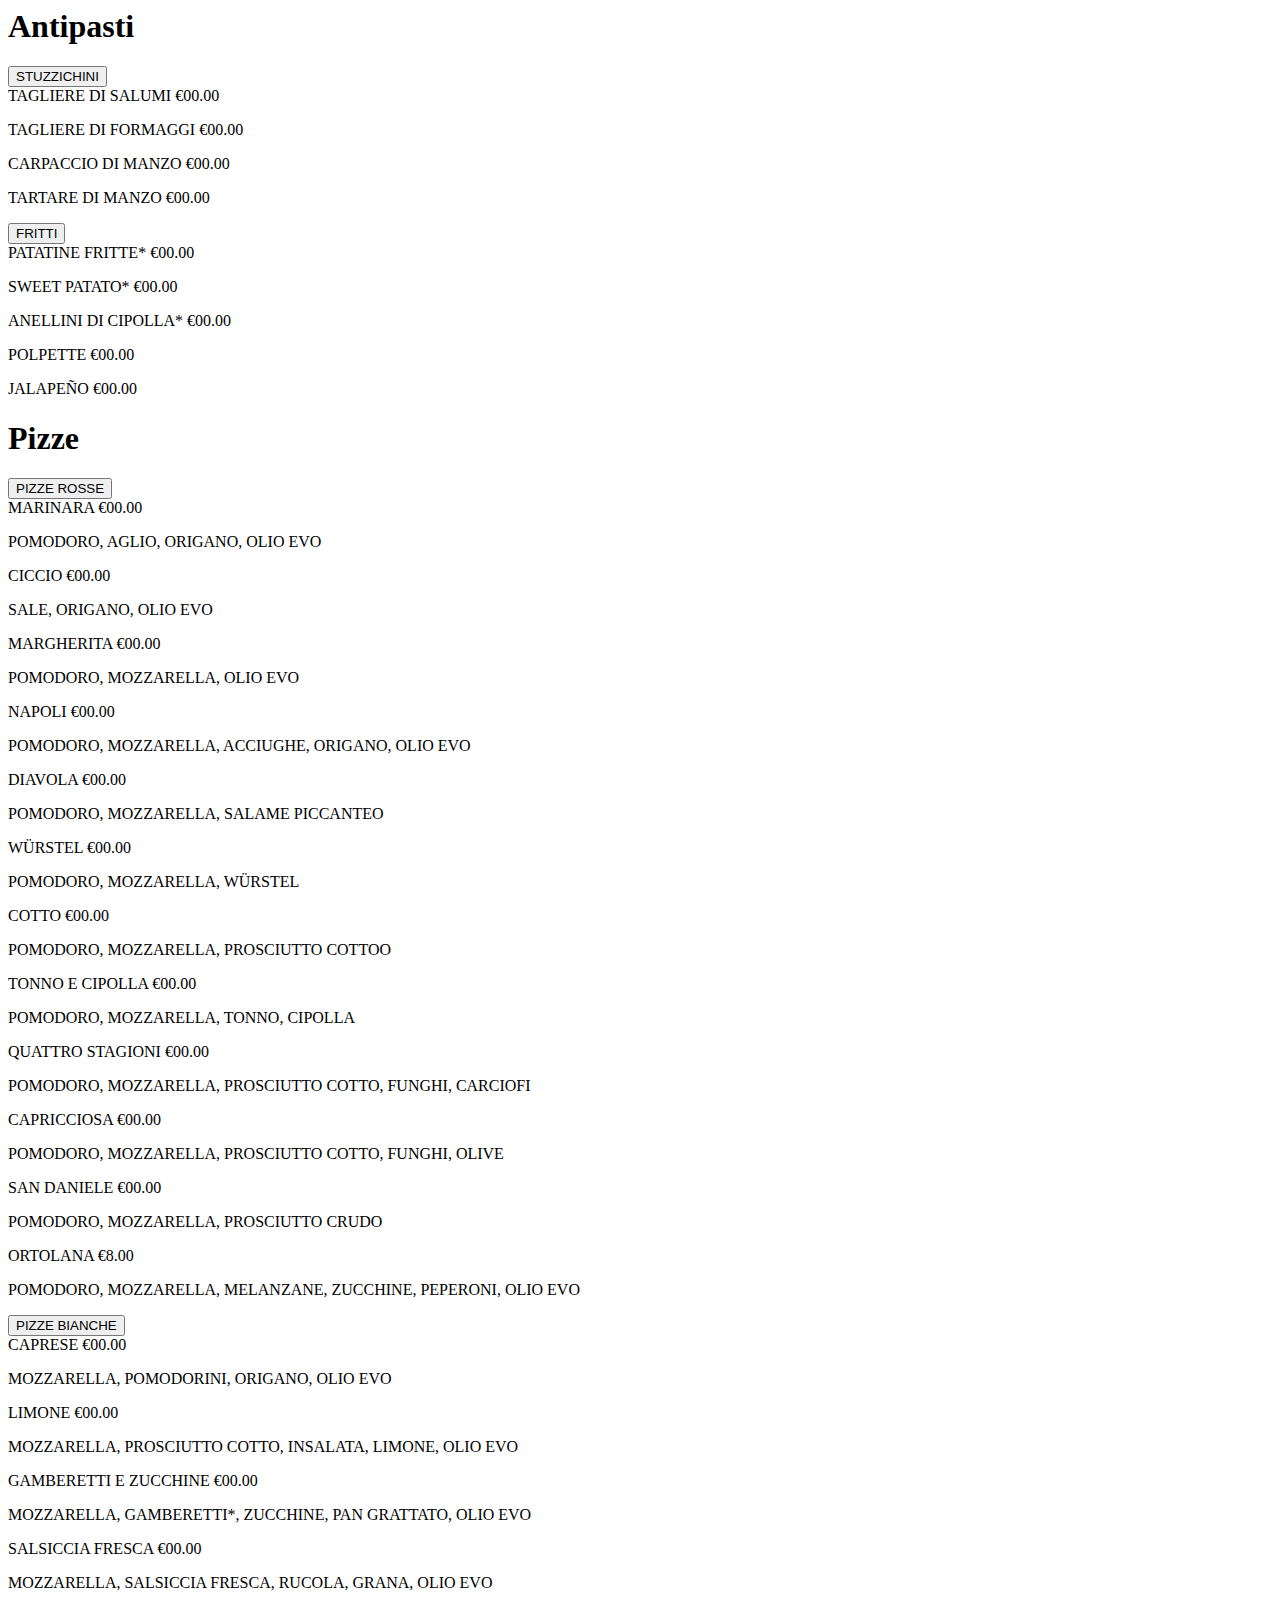
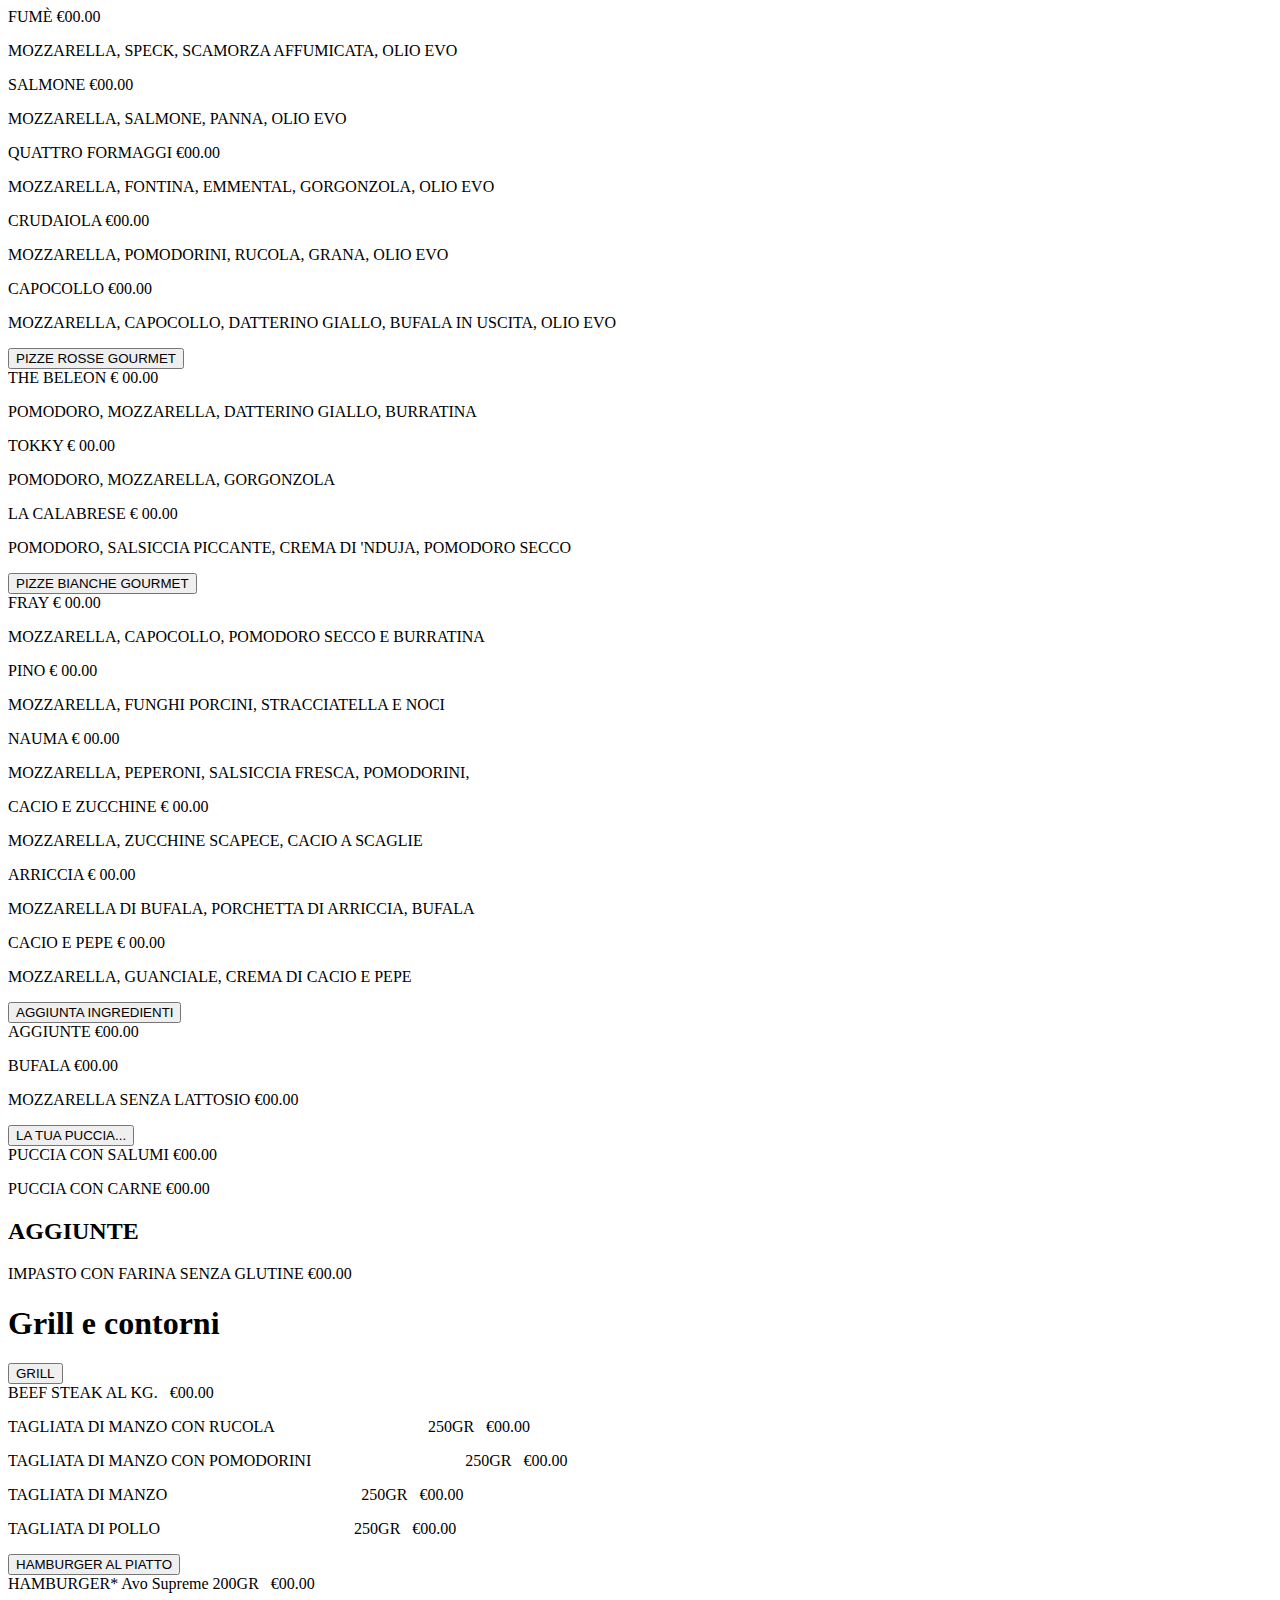
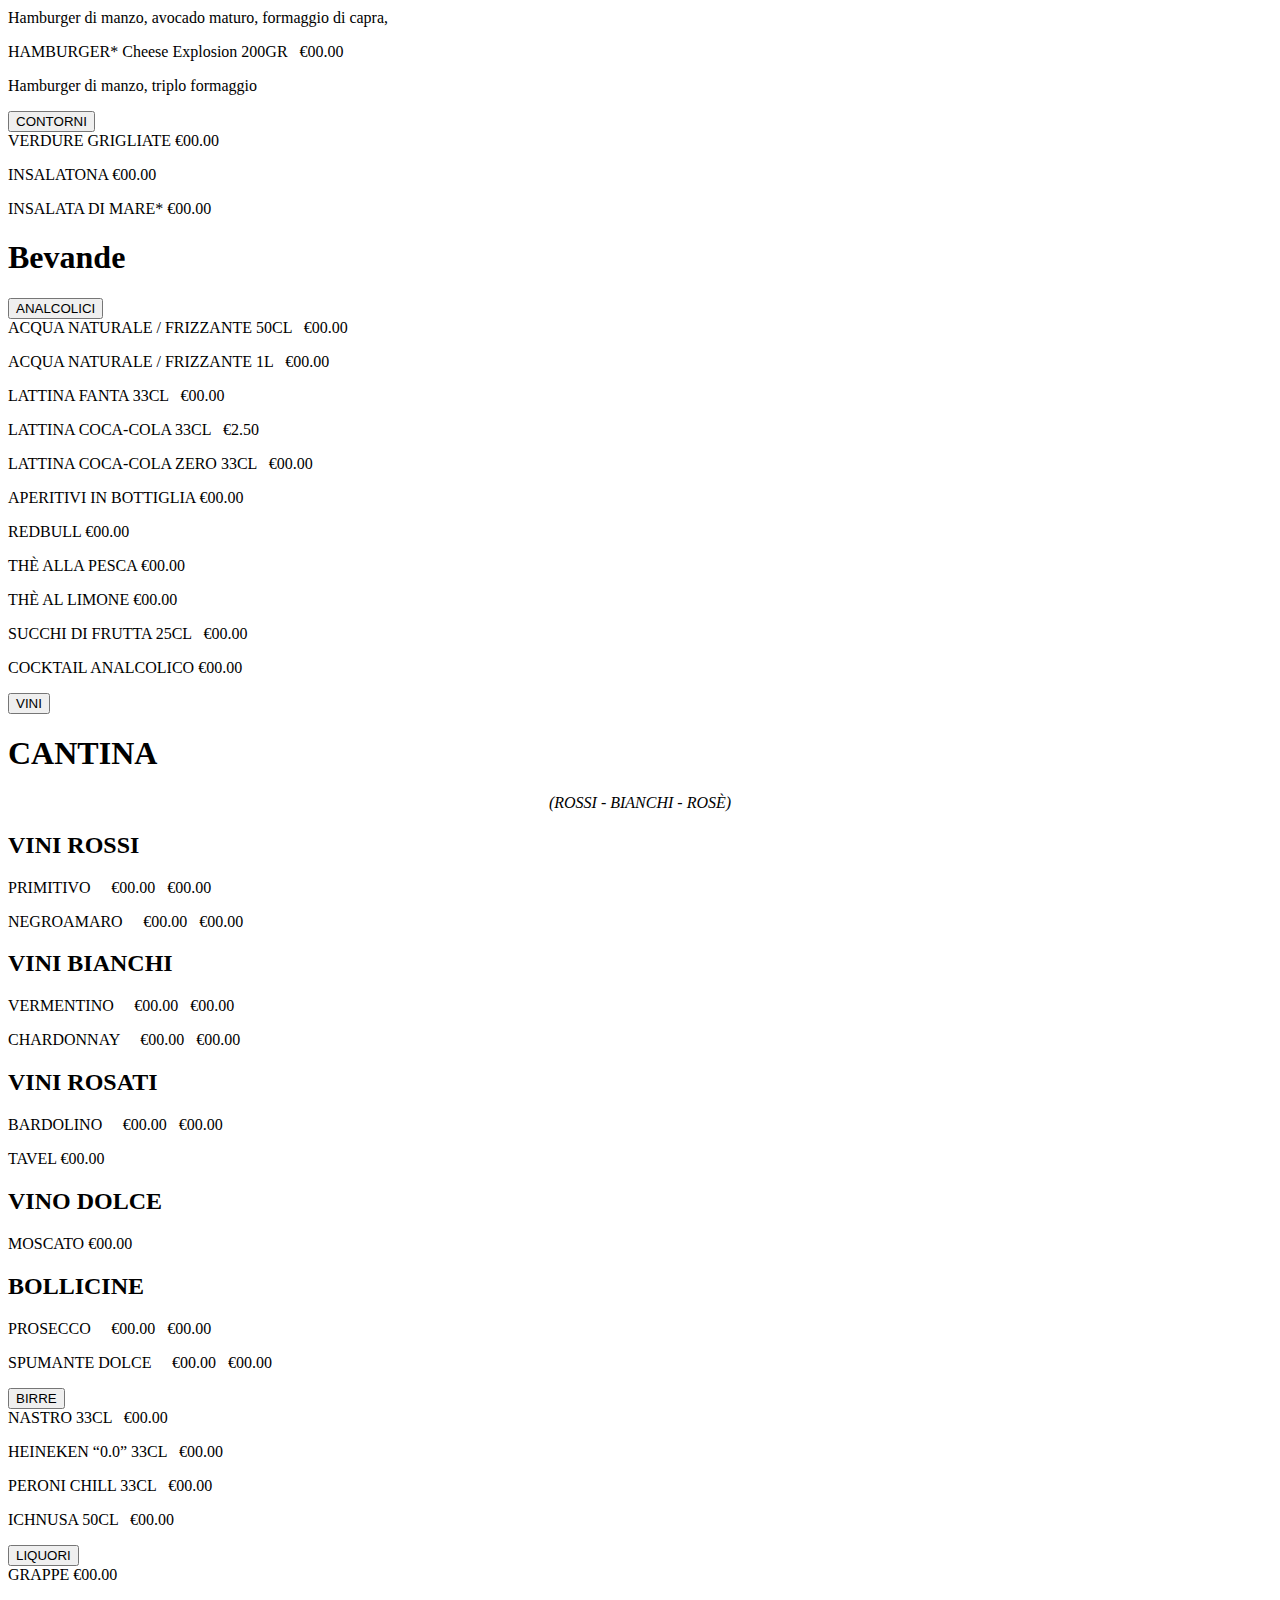
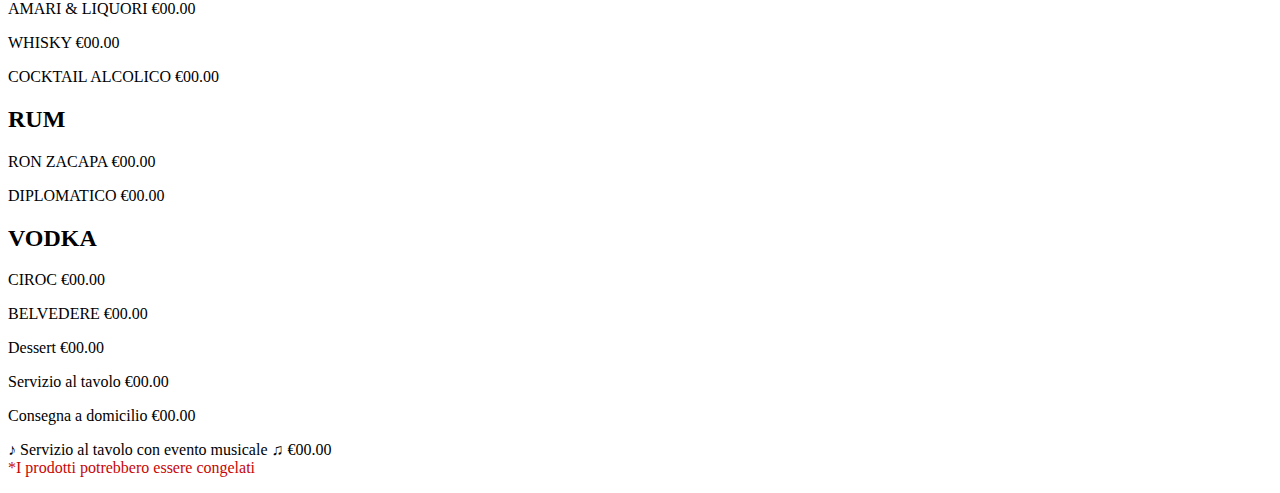
<file: menudigitale.html>
<body>


    <div class="menu-container">
        <h1 id="antipasti">Antipasti</h1>

        <div class="dropdown">
            <button class="dropbtn">STUZZICHINI </button>
            <div class="dropdown-content">

                <div class="menu-item">
                    <div class="item-header">
                        <span>TAGLIERE DI SALUMI</span>
                        <span>€00.00</span>
                    </div>
                    <p class="ingredients"></p>
                </div>
                <div class="menu-item">
                    <div class="item-header">
                        <span>TAGLIERE DI FORMAGGI</span>
                        <span>€00.00</span>
                    </div>
                    <p class="ingredients"></p>
                </div>
                <div class="menu-item">
                    <div class="item-header">
                        <span>CARPACCIO DI MANZO</span>
                        <span>€00.00</span>
                    </div>
                    <p class="ingredients"></p>
                </div>
                
                <div class="menu-item">
                    <div class="item-header">
                        <span>TARTARE DI MANZO</span>
                        <span>€00.00</span>
                    </div>
                    <p class="ingredients"></p>
                </div>

            </div>
        </div>

        <div class="dropdown">
            <button class="dropbtn">FRITTI</button>
            <div class="dropdown-content">

                


                <div class="menu-item">
                    <div class="item-header">
                        <span>PATATINE FRITTE*</span>
                        <span>€00.00</span>
                    </div>
                    <p class="ingredients"></p>
                </div>


                <div class="menu-item">
                    <div class="item-header">
                        <span>SWEET PATATO*</span>
                        <span>€00.00</span>
                    </div>
                    <p class="ingredients"></p>
                </div>

                
                <div class="menu-item">
                    <div class="item-header">
                        <span>ANELLINI DI CIPOLLA*</span>
                        <span>€00.00</span>
                    </div>
                    <p class="ingredients"></p>
                </div>

                

                <div class="menu-item">
                    <div class="item-header">
                        <span>POLPETTE</span>
                        <span>€00.00</span>
                    </div>
                    <p class="ingredients"></p>
                </div>

                <div class="menu-item">
                    <div class="item-header">
                        <span>JALAPEÑO</span>
                        <span>€00.00</span>
                    </div>
                    <p class="ingredients"></p>
                </div>

            </div>
        </div>

        <!--PIZZE-->

        <h1 id="pizza">Pizze</h1>

        <div class="dropdown">
            <button class="dropbtn">PIZZE ROSSE</button>
            <div class="dropdown-content">

                <div class="menu-item">
                    <div class="item-header">
                        <span>MARINARA</span>
                        <span>€00.00</span>
                    </div>
                    <p class="ingredients">POMODORO, AGLIO, ORIGANO, OLIO EVO</p>
                </div>
                <div class="menu-item">
                    <div class="item-header">
                        <span>CICCIO</span>
                        <span>€00.00</span>
                    </div>
                    <p class="ingredients">SALE, ORIGANO, OLIO EVO</p>
                </div>
                <div class="menu-item">
                    <div class="item-header">
                        <span>MARGHERITA</span>
                        <span>€00.00</span>
                    </div>
                    <p class="ingredients">POMODORO, MOZZARELLA, OLIO EVO</p>
                </div>
                <div class="menu-item">
                    <div class="item-header">
                        <span>NAPOLI</span>
                        <span>€00.00</span>
                    </div>
                    <p class="ingredients">POMODORO, MOZZARELLA, ACCIUGHE, ORIGANO, OLIO EVO</p>
                </div>
                <div class="menu-item">
                    <div class="item-header">
                        <span>DIAVOLA</span>
                        <span>€00.00</span>
                    </div>
                    <p class="ingredients">POMODORO, MOZZARELLA, SALAME PICCANTEO</p>
                </div>
                <div class="menu-item">
                    <div class="item-header">
                        <span>WÜRSTEL</span>
                        <span>€00.00</span>
                    </div>
                    <p class="ingredients">POMODORO, MOZZARELLA, WÜRSTEL</p>
                </div>


                <div class="menu-item">
                    <div class="item-header">
                        <span>COTTO</span>
                        <span>€00.00</span>
                    </div>
                    <p class="ingredients">POMODORO, MOZZARELLA, PROSCIUTTO COTTOO</p>
                </div>

                <div class="menu-item">
                    <div class="item-header">
                        <span>TONNO E CIPOLLA</span>
                        <span>€00.00</span>
                    </div>
                    <p class="ingredients">POMODORO, MOZZARELLA, TONNO, CIPOLLA</p>
                </div>

                <div class="menu-item">
                    <div class="item-header">
                        <span>QUATTRO STAGIONI</span>
                        <span>€00.00</span>
                    </div>
                    <p class="ingredients">POMODORO, MOZZARELLA, PROSCIUTTO COTTO, FUNGHI, CARCIOFI
                        </p>
                </div>

                <div class="menu-item">
                    <div class="item-header">
                        <span>CAPRICCIOSA</span>
                        <span>€00.00</span>
                    </div>
                    <p class="ingredients">POMODORO, MOZZARELLA, PROSCIUTTO COTTO, FUNGHI, OLIVE</p>
                </div>

                <div class="menu-item">
                    <div class="item-header">
                        <span>SAN DANIELE</span>
                        <span>€00.00</span>
                    </div>
                    <p class="ingredients">POMODORO, MOZZARELLA, PROSCIUTTO CRUDO</p>
                </div>

                

                

                <div class="menu-item">
                    <div class="item-header">
                        <span>ORTOLANA</span>
                        <span>€8.00</span>
                    </div>
                    <p class="ingredients">POMODORO, MOZZARELLA, MELANZANE, ZUCCHINE, PEPERONI, OLIO
                        EVO</p>
                </div>

                

            </div>
        </div>


        <div class="dropdown">
            <button class="dropbtn">PIZZE BIANCHE </button>
            <div class="dropdown-content">


                <div class="menu-item">
                    <div class="item-header">
                        <span>CAPRESE</span>
                        <span>€00.00</span>
                    </div>
                    <p class="ingredients">MOZZARELLA, POMODORINI, ORIGANO, OLIO EVO</p>
                </div>

                <div class="menu-item">
                    <div class="item-header">
                        <span>LIMONE</span>
                        <span>€00.00</span>
                    </div>
                    <p class="ingredients">MOZZARELLA, PROSCIUTTO COTTO, INSALATA, LIMONE, OLIO EVO</p>
                </div>

                <div class="menu-item">
                    <div class="item-header">
                        <span>GAMBERETTI E ZUCCHINE</span>
                        <span>€00.00</span>
                    </div>
                    <p class="ingredients">MOZZARELLA, GAMBERETTI*, ZUCCHINE, PAN GRATTATO, OLIO EVO</p>
                </div>

                <div class="menu-item">
                    <div class="item-header">
                        <span>SALSICCIA FRESCA</span>
                        <span>€00.00</span>
                    </div>
                    <p class="ingredients">MOZZARELLA, SALSICCIA FRESCA, RUCOLA, GRANA, OLIO EVO</p>
                </div>

                <div class="menu-item">
                    <div class="item-header">
                        <span>FUMÈ</span>
                        <span>€00.00</span>
                    </div>
                    <p class="ingredients">MOZZARELLA, SPECK, SCAMORZA AFFUMICATA, OLIO EVO</p>
                </div>

                <div class="menu-item">
                    <div class="item-header">
                        <span>SALMONE</span>
                        <span>€00.00</span>
                    </div>
                    <p class="ingredients">MOZZARELLA, SALMONE, PANNA, OLIO EVO</p>
                </div>

                <div class="menu-item">
                    <div class="item-header">
                        <span>QUATTRO FORMAGGI</span>
                        <span>€00.00</span>
                    </div>
                    <p class="ingredients">MOZZARELLA, FONTINA, EMMENTAL, GORGONZOLA, OLIO EVO</p>
                </div>

                <div class="menu-item">
                    <div class="item-header">
                        <span>CRUDAIOLA</span>
                        <span>€00.00</span>
                    </div>
                    <p class="ingredients">MOZZARELLA, POMODORINI, RUCOLA, GRANA, OLIO EVO</p>
                </div>

                

                

                

                <div class="menu-item">
                    <div class="item-header">
                        <span>CAPOCOLLO</span>
                        <span>€00.00</span>
                    </div>
                    <p class="ingredients">MOZZARELLA, CAPOCOLLO, DATTERINO GIALLO, BUFALA IN USCITA, OLIO EVO</p>
                </div>

                

            </div>
        </div>


        <!--PIZZE ROSSE GOURMET-->

        <div class="dropdown">
            <button class="dropbtn">PIZZE ROSSE GOURMET</button>
            <div class="dropdown-content">

                <div class="menu-item">
                    <div class="item-header">
                        <span>THE BELEON</span>
                        <span>€ 00.00</span>
                    </div>
                    <p class="ingredients">
                        POMODORO, MOZZARELLA, DATTERINO GIALLO, BURRATINA</p>
                </div>

                <div class="menu-item">
                    <div class="item-header">
                        <span>TOKKY</span>
                        <span>€ 00.00</span>
                    </div>
                    <p class="ingredients">POMODORO, MOZZARELLA, 
                        GORGONZOLA</p>
                </div>

                <div class="menu-item">
                    <div class="item-header">
                        <span>LA CALABRESE</span>
                        <span>€ 00.00</span>
                    </div>
                    <p class="ingredients">POMODORO, SALSICCIA PICCANTE, CREMA DI 'NDUJA,
                        POMODORO SECCO</p>
                </div>

                

            </div>
        </div>

        <!--PIZZE BIANCHE GOURMET-->
        <div class="dropdown">
            <button class="dropbtn">PIZZE BIANCHE GOURMET </button>
            <div class="dropdown-content">

                <div class="menu-item">
                    <div class="item-header">
                        <span>FRAY</span>
                        <span>€ 00.00</span>
                    </div>
                    <p class="ingredients">MOZZARELLA,
                        CAPOCOLLO, POMODORO SECCO E BURRATINA</p>
                </div>

                <div class="menu-item">
                    <div class="item-header">
                        <span>PINO</span>
                        <span>€ 00.00</span>
                    </div>
                    <p class="ingredients">MOZZARELLA, FUNGHI PORCINI, 
                        STRACCIATELLA E NOCI</p>
                </div>

                <div class="menu-item">
                    <div class="item-header">
                        <span>NAUMA</span>
                        <span>€ 00.00</span>
                    </div>
                    <p class="ingredients">MOZZARELLA, PEPERONI, SALSICCIA FRESCA, POMODORINI,
                        </p>
                </div>

                <div class="menu-item">
                    <div class="item-header">
                        <span>CACIO E ZUCCHINE</span>
                        <span>€ 00.00</span>
                    </div>
                    <p class="ingredients">MOZZARELLA, ZUCCHINE SCAPECE, CACIO A
                        SCAGLIE</p>
                </div>

                

                <div class="menu-item">
                    <div class="item-header">
                        <span>ARRICCIA</span>
                        <span>€ 00.00</span>
                    </div>
                    <p class="ingredients">MOZZARELLA DI BUFALA, PORCHETTA DI ARRICCIA,
                        BUFALA</p>
                </div>

                

                

                

                <div class="menu-item">
                    <div class="item-header">
                        <span>CACIO E PEPE</span>
                        <span>€ 00.00</span>
                    </div>
                    <p class="ingredients">MOZZARELLA, GUANCIALE, CREMA DI
                        CACIO E PEPE</p>
                </div>
            </div>
        </div>

        <div class="dropdown">
            <button class="dropbtn">AGGIUNTA INGREDIENTI</button>
            <div class="dropdown-content">

                <div class="menu-item">
                    <div class="item-header">
                        <span>AGGIUNTE</span>
                        <span>€00.00</span>
                    </div>
                    <p class="ingredients"></p>
                </div>

                <div class="menu-item">
                    <div class="item-header">
                        <span>BUFALA</span>
                        <span>€00.00</span>
                    </div>
                    <p class="ingredients"></p>
                </div>

                <div class="menu-item">
                    <div class="item-header">
                        <span>MOZZARELLA SENZA LATTOSIO</span>
                        <span>€00.00</span>
                    </div>
                    <p class="ingredients"></p>
                </div>

            </div>
        </div>


        <div class="dropdown">
            <button class="dropbtn">LA TUA PUCCIA...</button>
            <div class="dropdown-content">
                <div class="menu-item">
                    <div class="item-header">
                        <span>PUCCIA CON SALUMI</span>
                        <span>€00.00</span>
                    </div>
                    <p class="ingredients"></p>
                </div>
                <div class="menu-item">
                    <div class="item-header">
                        <span>PUCCIA CON CARNE</span>
                        <span>€00.00</span>
                    </div>
                    <p class="ingredients"></p>
                </div>
                

                <h2 class="sottotitoli">AGGIUNTE</h2>

                <div class="menu-item">
                    <div class="item-header">
                        <span>IMPASTO CON FARINA SENZA GLUTINE</span>
                        <span>€00.00</span>
                    </div>
                    <p class="ingredients"></p>
                </div>

            </div>
        </div>
 
                
        <!--GRILL-->

        <h1 id="grill">Grill e contorni</h1>

        <div class="dropdown">
            <button class="dropbtn">GRILL </button>
            <div class="dropdown-content">


                <!--GRILL-->

                <div class="menu-item">
                    <div class="item-header">
                        <span>BEEF STEAK</span>
                        <span>AL KG. &nbsp; €00.00</span>
                    </div>
                    <p class="ingredients"></p>
                </div>

                <div class="menu-item">
                    <div class="item-header">
                        <span>TAGLIATA DI MANZO CON RUCOLA </span>
                        <span style="margin-left: 150px;">250GR &nbsp; €00.00</span> <!-- Aggiunto margine inline -->
                    </div>
                    <p class="ingredients"></p>
                </div>

                <div class="menu-item">
                    <div class="item-header">
                        <span>TAGLIATA DI MANZO CON POMODORINI
                            </span>
                            <span style="margin-left: 150px;">250GR &nbsp; €00.00</span>
                    </div>
                    <p class="ingredients"></p>
                </div>

                <div class="menu-item">
                    <div class="item-header">
                        <span>TAGLIATA DI MANZO </span>
                            <span style="margin-left: 190px;">250GR &nbsp; €00.00</span>
                    </div>
                    <p class="ingredients"></p>
                </div>

                <div class="menu-item">
                    <div class="item-header">
                        <span>TAGLIATA DI POLLO </span>
                        <span style="margin-left: 190px;">250GR &nbsp; €00.00</span>
                    </div>
                    <p class="ingredients"></p>
                </div>

            </div>
        </div>

        <!--HAMBURGER-->

        <div class="dropdown">
            <button class="dropbtn">HAMBURGER AL PIATTO</button>
            <div class="dropdown-content">


                <div class="menu-item">
                    <div class="item-header">
                        <span>HAMBURGER* Avo Supreme</span>
                        <span>200GR &nbsp; €00.00</span>
                    </div>
                    <p class="ingredients">Hamburger di manzo, avocado maturo, formaggio di capra,</p>
                </div>

                <div class="menu-item">
                    <div class="item-header">
                        <span>HAMBURGER* Cheese Explosion</span>
                        <span>200GR &nbsp; €00.00</span>
                    </div>
                    <p class="ingredients">Hamburger di manzo, triplo formaggio </p>
                </div>
            </div>
        </div>


        <!--CONTORNI-->

        <div class="dropdown">
            <button class="dropbtn">CONTORNI </button>
            <div class="dropdown-content">

                <div class="menu-item">
                    <div class="item-header">
                        <span>VERDURE GRIGLIATE</span>
                        <span>€00.00</span>
                    </div>
                    <p class="ingredients"></p>
                </div>

                <div class="menu-item">
                    <div class="item-header">
                        <span>INSALATONA</span>
                        <span>€00.00</span>
                    </div>
                    <p class="ingredients"></p>
                </div>

                <div class="menu-item">
                    <div class="item-header">
                        <span>INSALATA DI MARE*</span>
                        <span>€00.00</span>
                    </div>
                    <p class="ingredients"></p>
                </div>

            </div>
        </div>


        <!-- BEVANDE -->

        <h1 id="bevande">Bevande</h1>

        <div class="dropdown">
            <button class="dropbtn">ANALCOLICI </button>
            <div class="dropdown-content">

                <div class="menu-item">
                    <div class="item-header">
                        <span>ACQUA NATURALE / FRIZZANTE</span>
                        <span>50CL &nbsp; €00.00</span>
                    </div>
                    <p class="ingredients"></p>
                </div>

                <div class="menu-item">
                    <div class="item-header">
                        <span>ACQUA NATURALE / FRIZZANTE</span>
                        <span>1L &nbsp; €00.00</span>
                    </div>
                    <p class="ingredients"></p>
                </div>

                <div class="menu-item">
                    <div class="item-header">
                        <span>LATTINA FANTA</span>
                        <span>33CL &nbsp; €00.00</span>
                    </div>
                    <p class="ingredients"></p>
                </div>

                <div class="menu-item">
                    <div class="item-header">
                        <span>LATTINA COCA-COLA</span>
                        <span>33CL &nbsp; €2.50</span>
                    </div>
                    <p class="ingredients"></p>
                </div>

                <div class="menu-item">
                    <div class="item-header">
                        <span>LATTINA COCA-COLA ZERO</span>
                        <span>33CL &nbsp; €00.00</span>
                    </div>
                    <p class="ingredients"></p>
                </div>

                <div class="menu-item">
                    <div class="item-header">
                        <span>APERITIVI IN BOTTIGLIA</span>
                        <span>€00.00</span>
                    </div>
                    <p class="ingredients"></p>
                </div>

                <div class="menu-item">
                    <div class="item-header">
                        <span>REDBULL</span>
                        <span>€00.00</span>
                    </div>
                    <p class="ingredients"></p>
                </div>

                <div class="menu-item">
                    <div class="item-header">
                        <span>THÈ ALLA PESCA</span>
                        <span>€00.00</span>
                    </div>
                    <p class="ingredients"></p>
                </div>

                <div class="menu-item">
                    <div class="item-header">
                        <span>THÈ AL LIMONE</span>
                        <span>€00.00</span>
                    </div>
                    <p class="ingredients"></p>
                </div>

                <div class="menu-item">
                    <div class="item-header">
                        <span>SUCCHI DI FRUTTA</span>
                        <span>25CL &nbsp; €00.00</span>
                    </div>
                    <p class="ingredients"></p>
                </div>

                <div class="menu-item">
                    <div class="item-header">
                        <span>COCKTAIL ANALCOLICO</span>
                        <span>€00.00</span>
                    </div>
                    <p class="ingredients"></p>
                </div>

            </div>
        </div>

        <div class="dropdown">
            <button class="dropbtn">VINI </button>
            <div class="dropdown-content">

                <h1 class="sottotitoli"> CANTINA  <br> </h1>
                <p style="text-align: center; color: var(--rosso); font-style: italic;">(ROSSI - BIANCHI - ROSÈ)</p>
                <h2 class="sottotitoli">VINI ROSSI</h2>

                <div class="menu-item">
                    <div class="item-header">
                        <span>PRIMITIVO</span>
                        <span>
                            <i class="fas">&#xf5ce;</i> €00.00 &nbsp;
                            <i class='fas fa-wine-bottle' style='font-size:24px; transform: rotate(315deg);'></i>
                            €00.00
                        </span>
                    </div>
                    <p class="ingredients"></p>
                </div>


                <div class="menu-item">
                    <div class="item-header">
                        <span>NEGROAMARO</span>
                        <span>
                            <i class="fas">&#xf5ce;</i> €00.00 &nbsp;
                            <i class='fas fa-wine-bottle' style='font-size:24px; transform: rotate(315deg);'></i>
                            €00.00
                        </span>
                    </div>
                    <p class="ingredients"></p>
                </div>

                

                

                

                <h2 class="sottotitoli">VINI BIANCHI</h2>

                <div class="menu-item">
                    <div class="item-header">
                        <span>VERMENTINO</span>
                        <span>
                            <i class="fas">&#xf5ce;</i> €00.00 &nbsp;
                            <i class='fas fa-wine-bottle' style='font-size:24px; transform: rotate(315deg);'></i>
                            €00.00
                        </span>
                    </div>
                    <p class="ingredients"></p>
                </div>

                <div class="menu-item">
                    <div class="item-header">
                        <span>CHARDONNAY</span>
                        <span>
                            <i class="fas">&#xf5ce;</i> €00.00 &nbsp;
                            <i class='fas fa-wine-bottle' style='font-size:24px; transform: rotate(315deg);'></i>
                            €00.00
                        </span>
                    </div>
                    <p class="ingredients"></p>
                </div>

                <h2 class="sottotitoli">VINI ROSATI</h2>

                <div class="menu-item">
                    <div class="item-header">
                        <span>BARDOLINO</span>
                        <span>
                            <i class="fas">&#xf5ce;</i> €00.00 &nbsp;
                            <i class='fas fa-wine-bottle' style='font-size:24px; transform: rotate(315deg);'></i>
                            €00.00
                        </span>
                    </div>
                    <p class="ingredients"></p>
                </div>

                <div class="menu-item">
                    <div class="item-header">
                        <span>TAVEL</span>
                        <span>
                            <i class='fas fa-wine-bottle' style='font-size:24px; transform: rotate(315deg);'></i>
                            €00.00
                        </span>
                    </div>
                    <p class="ingredients"></p>
                </div>

                <h2 class="sottotitoli">VINO DOLCE</h2>

                <div class="menu-item">
                    <div class="item-header">
                        <span>MOSCATO</span>
                        <span>
                            <i class='fas fa-wine-bottle' style='font-size:24px; transform: rotate(315deg);'></i>
                            €00.00
                        </span>
                    </div>
                    <p class="ingredients"></p>
                </div>

                <h2 class="sottotitoli">BOLLICINE</h2>

                <div class="menu-item">
                    <div class="item-header">
                        <span>PROSECCO</span>
                        <span>
                            <i class="fas">&#xf5ce;</i> €00.00 &nbsp;
                            <i class='fas fa-wine-bottle' style='font-size:24px; transform: rotate(315deg);'></i>
                            €00.00
                        </span>
                    </div>
                    <p class="ingredients"></p>
                </div>

                <div class="menu-item">
                    <div class="item-header">
                        <span>SPUMANTE DOLCE</span>
                        <span>
                            <i class="fas">&#xf5ce;</i> €00.00 &nbsp;
                            <i class='fas fa-wine-bottle' style='font-size:24px; transform: rotate(315deg);'></i>
                            €00.00
                        </span>
                    </div>
                    <p class="ingredients"></p>
                </div>

            </div>
        </div>


        <div class="dropdown">
            <button class="dropbtn">BIRRE </button>
            <div class="dropdown-content">


                <div class="menu-item">
                    <div class="item-header">
                        <span>NASTRO</span>
                        <span>33CL &nbsp; €00.00</span>
                    </div>
                    <p class="ingredients"></p>
                </div>

                

                

                <div class="menu-item">
                    <div class="item-header">
                        <span>HEINEKEN “0.0”</span>
                        <span>33CL &nbsp; €00.00</span>
                    </div>
                    <p class="ingredients"></p>
                </div>

                <div class="menu-item">
                    <div class="item-header">
                        <span>PERONI CHILL</span>
                        <span>33CL &nbsp; €00.00</span>
                    </div>
                    <p class="ingredients"></p>
                </div>

                

                <div class="menu-item">
                    <div class="item-header">
                        <span>ICHNUSA</span>
                        <span>50CL &nbsp; €00.00</span>
                    </div>
                    <p class="ingredients"></p>
                </div>

                

            </div>
        </div>

        <div class="dropdown">
            <button class="dropbtn">LIQUORI </button>
            <div class="dropdown-content">

                <div class="menu-item">
                    <div class="item-header">
                        <span>GRAPPE</span>
                        <span>€00.00</span>
                    </div>
                    <p class="ingredients"></p>
                </div>

                <div class="menu-item">
                    <div class="item-header">
                        <span>AMARI & LIQUORI</span>
                        <span>€00.00</span>
                    </div>
                    <p class="ingredients"></p>
                </div>

                <div class="menu-item">
                    <div class="item-header">
                        <span>WHISKY</span>
                        <span>€00.00</span>
                    </div>
                    <p class="ingredients"></p>
                </div>

                <div class="menu-item">
                    <div class="item-header">
                        <span>COCKTAIL ALCOLICO</span>
                        <span>€00.00</span>
                    </div>
                    <p class="ingredients"></p>
                </div>

                <h2 class="sottotitoli">RUM</h2>

                

                <div class="menu-item">
                    <div class="item-header">
                        <span>RON ZACAPA</span>
                        <span>€00.00</span>
                    </div>
                    <p class="ingredients"></p>
                </div>

                <div class="menu-item">
                    <div class="item-header">
                        <span>DIPLOMATICO</span>
                        <span>€00.00</span>
                    </div>

                    <p class="ingredients"></p>
                </div>
                <h2 class="sottotitoli">VODKA</h2>

                <div class="menu-item">
                    <div class="item-header">
                        <span>CIROC</span>
                        <span>€00.00</span>
                    </div>
                    <p class="ingredients"></p>
                </div>

                <div class="menu-item">
                    <div class="item-header">
                        <span>BELVEDERE</span>
                        <span>€00.00</span>
                    </div>
                    <p class="ingredients"></p>
                </div>

            </div>
            <div class="extra">

                <div class="menu-item">
                    <div class="item-header">
                        <span>Dessert</span>
                        <span>€00.00</span>
                    </div>
                    <p class="ingredients"></p>
                </div>

                <div class="menu-item">
                    <div class="item-header">
                        <span>Servizio al tavolo </span>
                        <span>€00.00</span>
                    </div>
                    <p class="ingredients"></p>
                </div>

                <div class="menu-item">
                    <div class="item-header">
                        <span>Consegna a domicilio</span>
                        <span>€00.00</span>
                    </div>
                    <p class="ingredients"></p>
                </div>
    
                <div class="special-event">
                    <div class="item-header">
                        <span>♪ Servizio al tavolo con evento musicale ♫</span>
                        <span class="price">€00.00</span>
                    </div>
                </div>
    
                <div class="menu-item" style="color: #c70505;">
                    <div class="item-header">
                        <span>*I prodotti potrebbero essere congelati</span>
                    </div>
                    <p class="ingredients"></p>
                </div>
        </div>

</body>
</file>
<file: index.css>
:root {
    --rosso: #760000;
    --sfondo: #f2f2f2;
}

body {
    margin: 0 8%;
    font-family: 'Montserrat', Arial, sans-serif;
    background-color: var(--sfondo);
}

html {
    scroll-behavior: smooth;
}

*,
*::before,
*::after {
    box-sizing: border-box;
}

.navbar {
    display: flex;
    justify-content: space-between;
    align-items: center;
    padding: 10px 20px;
    position: relative;
    z-index: 1000;
    background-color: var(--sfondo);
}

.logo img {
    height: 200px;
    transition: height 0.3s ease;
}

.menu {
    display: flex;
    list-style: none;
    margin: 0;
    padding: 0;
}

.menu li {
    margin: 0 15px;
}

.menu a {
    color: black;
    text-decoration: none;
    font-size: 26px;
}

.menu a:hover {
    text-decoration: underline;
    color: var(--rosso);
}

.language {
    display: flex;
}

.language a {
    color: black;
    text-decoration: none;
    font-size: 20px;
}

.language a:hover {
    text-decoration: underline;
}

.cover-container {
    position: relative;
    background-image: url('./cover\ image\ pizza.png');
    background-size: cover;
    background-position: center;
    height: 400px;
    color: black;
    text-align: center;
    display: flex;
    justify-content: left;
    align-items: center;
}



.cover-text {
    position: relative;
    z-index: 1;
    margin: 50px;
}

.cover-text h1 {
    margin: 5px;
    padding: 5px;
    color:var(--rosso);
    text-shadow:1px 1px 1px black;
    font-size: 60px;
    font-family: "Trajan Pro", "Palatino Linotype", "Book Antiqua", Palatino, "Times New Roman", serif;
}

.hamburger {
    display: none;
    flex-direction: column;
    cursor: pointer;
    position: absolute;
    left: 50%;
    transform: translateX(-50%);
    top: 50%;
    transform: translate(-50%, -50%);
}

.hamburger span {
    height: 3px;
    width: 25px;
    background-color: black;
    margin: 4px;
    border-radius: 2px;
}

.menu-container {
    max-width: 800px;
    margin: 0 auto;
    background-color: var(--sfondo);
    padding: 20px;
    box-shadow: 0 0 10px rgba(0, 0, 0, 0.1);
}

h1 {
    text-align: center;
    color: #333;
}

.dropdown {
    width: 100%;
    margin-bottom: 15px;
}


.dropbtn.active {
    transform: rotate(180deg);
}


.dropbtn::after {
    content: '\25BC';
    font-size: 12px;
    position: absolute;
    right: 10px;
    top: 50%;
    transform: translateY(-50%);
    transition: transform 0.3s ease;
}

.dropdown.open .dropbtn::after {
    transform: translateY(-50%) rotate(180deg);
}

.dropbtn {
    width: 100%;
    background-color: var(--rosso);
    color: white;
    padding: 14px;
    font-size: 18px;
    border: none;
    text-align: left;
    cursor: pointer;
    border-radius: 5px;
    position: relative;
    margin-bottom: 20px;
}

.dropdown-content {
    display: none;
    background-color: var(--sfondo);
    box-shadow: 0 8px 16px rgba(0, 0, 0, 0.2);
    padding: 0;
    max-height: 0;
    overflow: auto;
    transition: max-height 0.3s ease-out;
    border-radius: 5px;
}


.sottotitoli {
    text-align: center;
    color: var(--rosso);
}

/* SCROLLBAR ROSSA DEI MENU*/
.dropdown-content::-webkit-scrollbar {
    width: 10px;
}

.dropdown-content::-webkit-scrollbar-thumb {
    background: var(--rosso);
}




.menu-item {
    padding: 12px 16px;
    border-bottom: 1px solid #ddd;
}

.menu-item:last-child {
    border-bottom: none;
}

.item-header {
    display: flex;
    justify-content: space-between;
    font-size: 16px;
    font-weight: bold;
}

.menu-item .ingredients {
    font-size: 14px;
    color: #666;
    margin-top: 5px;
}


.dropdown.open .dropdown-content {
    display: block;
    max-height: 500px;
}

.extra {
    margin-top: 50px;
    background-color: var(--sfondo);
}

.special-event {
    background-color: rgb(226, 222, 220);
    border: 2px solid var(--rosso);
    border-radius: 10px;
    padding: 15px;
    margin: 20px 0;
    box-shadow: 0 4px 8px rgba(0, 0, 0, 0.1);
}

.special-event .item-header {
    display: flex;
    justify-content: space-between;
    align-items: center;
    font-weight: bold;
    color: var(--rosso);
}

.menu-item.special-event .item-header span:first-child {
    font-size: 1.2em;
    font-style: italic;
}

.menu-item.special-event .price {
    background-color: var(--rosso);
    color: white);
    padding: 5px 10px;
    border-radius: 20px;
}


.back-to-top {
    position: fixed;
    bottom: 20px;
    right: 25px;
    display: none;
    background-color: rgb(255, 255, 255);
    color: var(--rosso);
    padding: 10px;
    border-radius: 8px;
    text-align: center;
    text-decoration: none;
    font-size: 24px;
    z-index: 1000;
    border: 1px solid var(--rosso);
}

.back-to-top:hover {
    background-color: var(--rosso);
    color: white;
}

.footer {
    margin-top: 20px;
    margin: auto;
    display: flex;
    justify-content: space-between;
    align-items: center;
    padding: 20px;
    background-color: var(--sfondo);
    box-shadow: 0 8px 16px rgba(0, 0, 0, 0.2);
    color: #333;
    font-size: 14px;
    max-width: 800px;
    width: 100%;
}

.footer-left {
    max-width: 60%;
    background-color: var(--sfondo);
    color: black;
}

.footer-left p {
    margin: 0;
    line-height: 1.6;
    font-size: 16px;
    margin-top: 25px;

}

.footer-left a {
    color: #007bff;
    text-decoration: none;
}

.footer-left a:hover {
    text-decoration: underline;
}

.footer-right {
    max-width: 30%;
    text-align: right;
}

.footer-right .logo {
    max-width: 100px;
    height: auto;
}

.merito {
    display: flex;
    background-color: var(--sfondo);
    box-shadow: 0 8px 16px rgba(0, 0, 0, 0.2);
    position: relative;
    justify-content: center;
    align-items: center;
    margin: auto;
    height: 25px;
    max-width: 800px;
    width: 100%;
    border: none;
}


@media (max-width: 817px) {
    .navbar {
        justify-content: space-between;
        padding: 10px 20px;
    }

    .logo img {
        height: 60px;
        
    }

    .menu {
        display: none;
        flex-direction: column;
        position: absolute;
        top: 100%;
        left: 0;
        width: 100%;
        background-color: var(--sfondo);
        box-shadow: 7px 7px 10px rgba(0, 0, 0, 0.3); 
        text-align: center;
        padding: 20px 0;
    }

    .menu.active {
        display: flex;
    }

    .menu li {
        margin: 10px 0;

    }

    
    .menu-container h1 {
        font-size: 25px;
    }

    .hamburger {
        display: flex;
    }

    .language {
        position: absolute;
        right: 20px;
        top: 15px;
    }

    .cover-container {
        height: 250px;
    }

    .cover-text h1 {
        margin: 0;
        font-size: 36px;
    }

    .back-to-top {
        position: fixed;
        right: 1px;
    }

    .footer {
        flex-direction: column;
        text-align: center;
        width: 100%;
        margin-top: 15px;
    }

    .footer-left,
    .footer-right {
        max-width: 100%;
        margin-bottom: 10px;
    }

    .footer-right {
        text-align: center;
    }

    .merito {
        background-color: var(--sfondo);
        max-width: 669px;
    }

    .back-to-top {
        opacity: 0.9;
    }

    .dropdown.open .dropdown-content {
        display: block;
        max-height: 1400px;
        border-radius: 5px;
    }


    .sottotitoli {
        font-size: large;
    }

    .dropdown-content p {
        font-size: small;
    }

    .dropbtn {
        font-size: small;
    }

    .menu-item .item-header {
        font-size: 14px;
    }

    .ingredients {
        font-size: 0px;
    }

    #antipasti {
        padding-top: 5px;
    }

}
</file>
